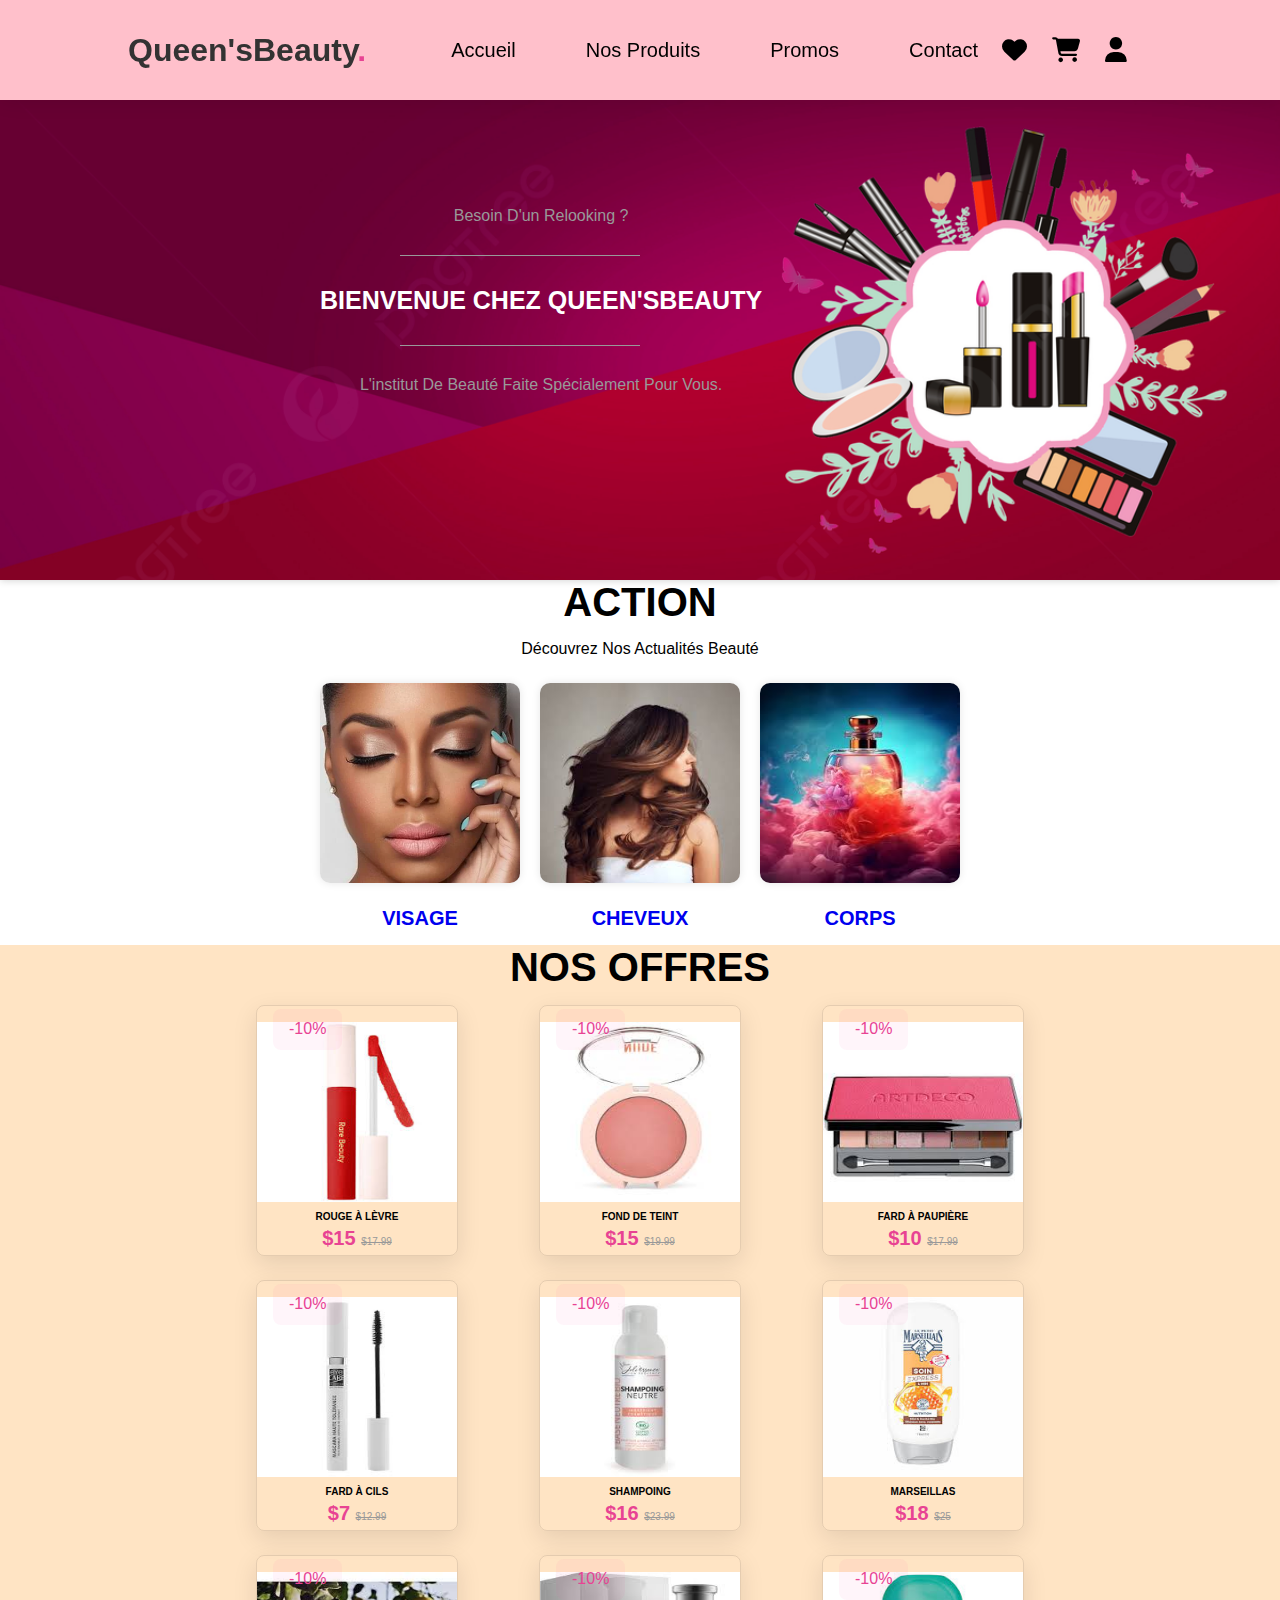
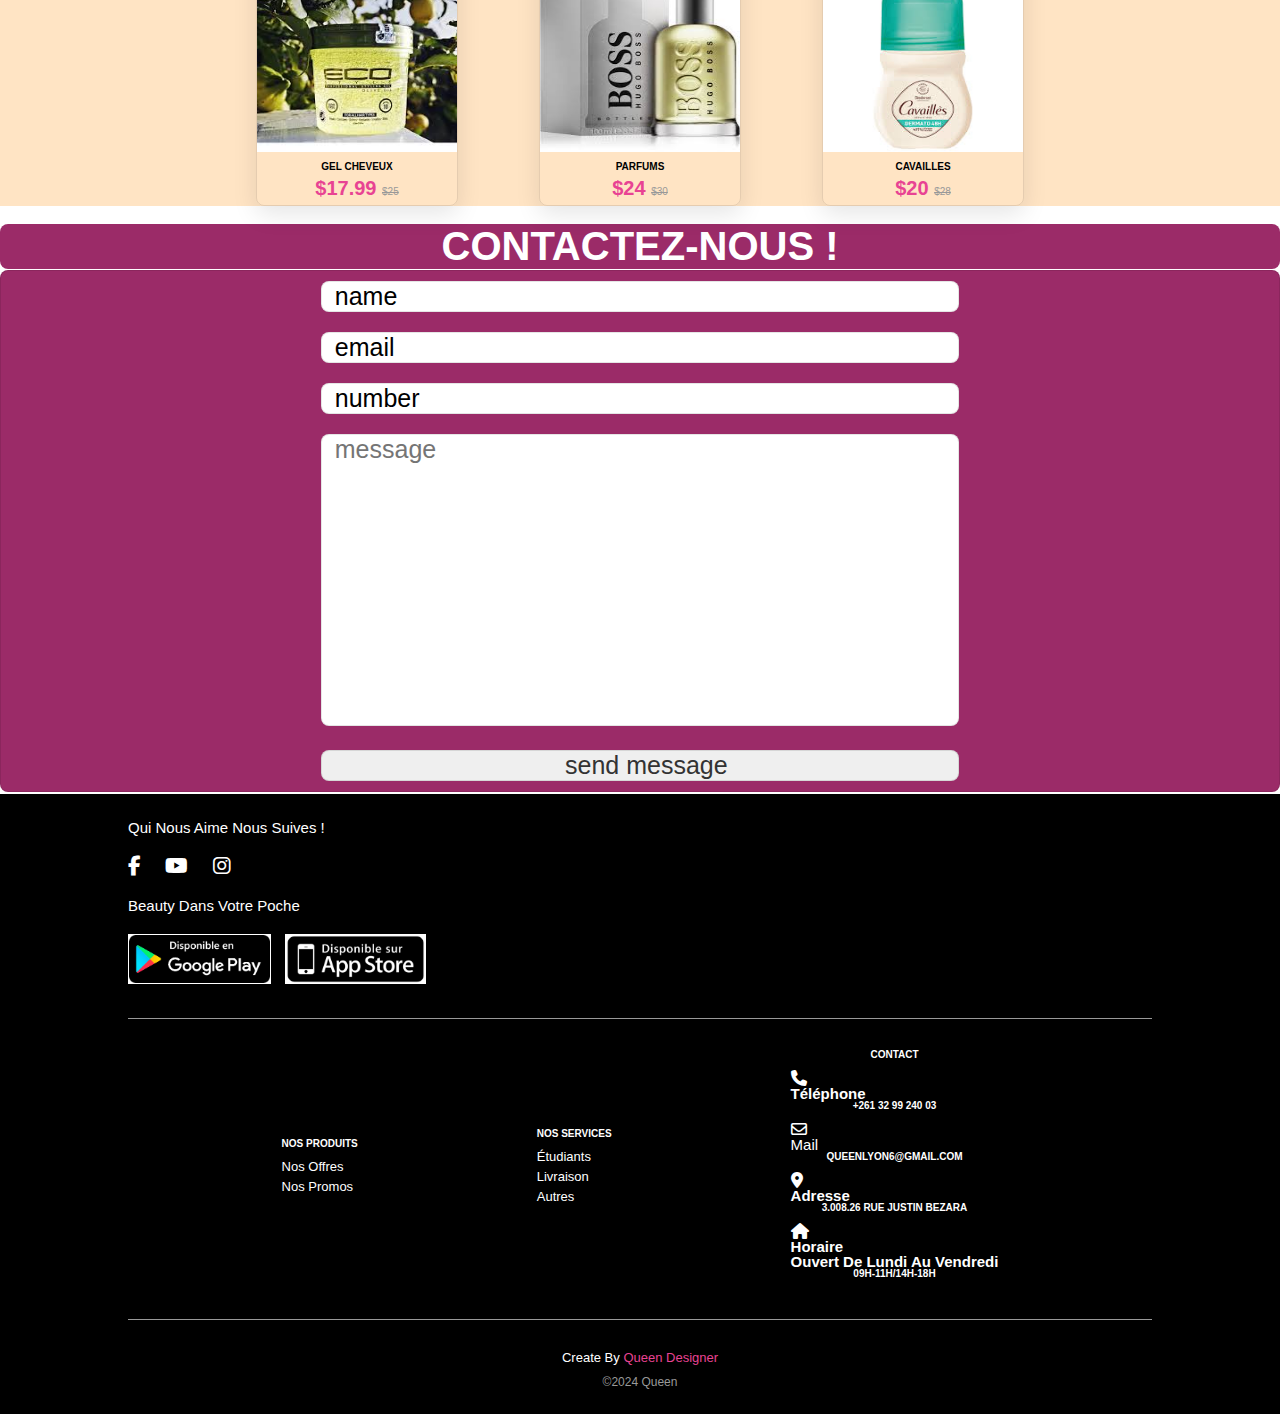
<file: index.html>
<!DOCTYPE html>
<html lang="en">

<head>
    <meta charset="UTF-8">
    <meta name="viewport" content="width=device-width, initial-scale=1.0">
    <title>Site de Beauté</title>
    <link rel="stylesheet" href="style.css">
    <link rel="stylesheet" href="https://cdnjs.cloudflare.com/ajax/libs/font-awesome/6.5.1/css/all.min.css">
</head>

<body>

    <!-- header -->
    <header>
        <div class="menu">
            <a href="#" class="logo">Queen'sBeauty<span>.</span></a>
            <ul>
                <li><a href="#home">Accueil</a></li>
                <li><a href="#product">Nos produits</a></li>
                <li><a href="#promos">Promos</a></li>
                <li><a href="#contact">Contact</a></li>
            </ul>
        </div>
        <div class="header-end">
            <i class="fas fa-heart"></i>
            <i class="fas fa-shopping-cart"></i>
            <i class="fas fa-user">
                <div class="login">
                    <button><a href="log.html"><span>se connecter</span></a></button>
                    <hr>
                    <p>Vous n'avez pas encore de compte ?</p>
                    <button><a href="sign.html"><span>rejoignez-nous !</span></a></button>
                </div>
            </i>
        </div>
    </header>
    <!-- header -->

    <!-- home -->
    <section class="home" id="home">
        <div class="content">
            <p>Besoin d'un relooking ?</p>
            <hr>
            <h3>Bienvenue chez Queen'sBeauty</h3>
            <hr>
            <p>L'institut de beauté faite spécialement pour vous.</p>
        </div>
    </section>
    <!-- home -->

    <!-- product -->
    <section class="product" id="product">
        <h1>Action</h1>
        <p>Découvrez nos actualités beauté</p>
        <div class="accessories-list">
            <div class="box">
                <a href="visage.html">
                    <img src="Make-Up-Dark-skin.webp">
                    <h3>Visage</h3>
                </a>
            </div>
            <div class="box">
                <a href="cheveux.html">
                    <img src="image11.jpeg">
                    <h3>Cheveux</h3>
                </a>
            </div>
            <div class="box">
                <a href="corps.html">
                    <img src="image13.jpeg">
                    <h3>Corps</h3>
                </a>
            </div>
        </div>
    </section>
    <!-- product -->

    <!-- promos -->
    <section class="promos" id="promos">
        <h1>Nos offres</h1>
        <div class="box-container">
            <div class="box">
                <span class="discount">-10%</span>
                <div class="image">
                    <img src="image24.jpeg" alt="">
                    <div class="icons">
                        <a href="#" class="fas fa-heart"></a>
                        <a href="#" class="cart-btn">shop</a>
                        <a href="#" class="fas fa-share"></a>
                    </div>
                </div>
                <div class="contenu">
                    <h3>Rouge à lèvre</h3>
                    <div class="price">$15 <span>$17.99</span></div>
                </div>
            </div>

            <div class="box">
                <span class="discount">-10%</span>
                <div class="image">
                    <img src="image27.jpeg" alt="">
                    <div class="icons">
                        <a href="#" class="fas fa-heart"></a>
                        <a href="#" class="cart-btn">shop</a>
                        <a href="#" class="fas fa-share"></a>
                    </div>
                </div>
                <div class="contenu">
                    <h3>fond de teint</h3>
                    <div class="price">$15 <span>$19.99</span></div>
                </div>
            </div>

            <div class="box">
                <span class="discount">-10%</span>
                <div class="image">
                    <img src="image44.jpeg" alt="">
                    <div class="icons">
                        <a href="#" class="fas fa-heart"></a>
                        <a href="#" class="cart-btn">shop</a>
                        <a href="#" class="fas fa-share"></a>
                    </div>
                </div>
                <div class="contenu">
                    <h3>fard à paupière</h3>
                    <div class="price">$10 <span>$17.99</span></div>
                </div>
            </div>

            <div class="box">
                <span class="discount">-10%</span>
                <div class="image">
                    <img src="image54.jpeg" alt="">
                    <div class="icons">
                        <a href="#" class="fas fa-heart"></a>
                        <a href="#" class="cart-btn">shop</a>
                        <a href="#" class="fas fa-share"></a>
                    </div>
                </div>
                <div class="contenu">
                    <h3>fard à cils</h3>
                    <div class="price">$7 <span>$12.99</span></div>
                </div>
            </div>

            <div class="box">
                <span class="discount">-10%</span>
                <div class="image">
                    <img src="image59.jpeg" alt="">
                    <div class="icons">
                        <a href="#" class="fas fa-heart"></a>
                        <a href="#" class="cart-btn">shop</a>
                        <a href="#" class="fas fa-share"></a>
                    </div>
                </div>
                <div class="contenu">
                    <h3>shampoing</h3>
                    <div class="price">$16 <span>$23.99</span></div>
                </div>
            </div>

            <div class="box">
                <span class="discount">-10%</span>
                <div class="image">
                    <img src="image65.jpeg" alt="">
                    <div class="icons">
                        <a href="#" class="fas fa-heart"></a>
                        <a href="#" class="cart-btn">shop</a>
                        <a href="#" class="fas fa-share"></a>
                    </div>
                </div>
                <div class="contenu">
                    <h3>Marseillas</h3>
                    <div class="price">$18 <span>$25</span></div>
                </div>
            </div>

            <div class="box">
                <span class="discount">-10%</span>
                <div class="image">
                    <img src="image71.jpeg" alt="">
                    <div class="icons">
                        <a href="#" class="fas fa-heart"></a>
                        <a href="#" class="cart-btn">shop</a>
                        <a href="#" class="fas fa-share"></a>
                    </div>
                </div>
                <div class="contenu">
                    <h3>gel cheveux</h3>
                    <div class="price">$17.99 <span>$25</span></div>
                </div>
            </div>

            <div class="box">
                <span class="discount">-10%</span>
                <div class="image">
                    <img src="image84.jpeg" alt="">
                    <div class="icons">
                        <a href="#" class="fas fa-heart"></a>
                        <a href="#" class="cart-btn">shop</a>
                        <a href="#" class="fas fa-share"></a>
                    </div>
                </div>
                <div class="contenu">
                    <h3>parfums</h3>
                    <div class="price">$24 <span>$30</span></div>
                </div>
            </div>

            <div class="box">
                <span class="discount">-10%</span>
                <div class="image">
                    <img src="image91.jpeg" alt="">
                    <div class="icons">
                        <a href="#" class="fas fa-heart"></a>
                        <a href="#" class="cart-btn">shop</a>
                        <a href="#" class="fas fa-share"></a>
                    </div>
                </div>
                <div class="contenu">
                    <h3>Cavailles</h3>
                    <div class="price">$20 <span>$28</span></div>
                </div>
            </div>
        </div>
    </section>
    <br>
    <!-- promos -->

    <!-- contact -->
    <section class="contact" id="contact">
        <h1>Contactez-nous !</h1>
        <div class="row">
            <form method="post">
                <input type="text" placeholder="name" class="box">
                <input type="email" placeholder="email" class="box">
                <input type="number" placeholder="number" class="box">
                <textarea name="" class="box" placeholder="message" id="" cols="5" rows="10"></textarea>
                <input type="submit" value="send message" class="box">
            </form>
        </div>
    </section>
    <!-- contact -->

    <!-- footer -->
    <footer>
        <div class="div1">
            <p>Qui nous aime nous suives !</p>
            <div class="icones_social">
                <i class="fa-brands fa-facebook-f"></i>
                <i class="fa-brands fa-youtube"></i>
                <i class="fa-brands fa-instagram"></i>
            </div>
            <p>Beauty dans votre poche</p>
            <div>
                <img src="play-1.png">
                <img src="app_store.png" alt="">
            </div>
        </div>
        <hr>
        <div class="div2">
            <div>
                <h3>Nos Produits</h3>
                <ul>
                    <a href="product">Nos offres</a>
                    <a href="promos">Nos promos</a>
                </ul>
            </div>

            <div>
                <h3>Nos services</h3>
                <ul>
                    <a href="#">Étudiants</a>
                    <a href="#">Livraison</a>
                    <a href="#">Autres</a>
                </ul>
            </div>

            <div>
                <h3>Contact</h3>
                <ul>
                    <i class="fa-solid fa-phone">
                        <p>Téléphone</p>
                        <h3>+261 32 99 240 03</h3>
                    </i>
                    <i class="fa-regular fa-envelope">
                        <p>Mail</p>
                        <h3>queenlyon6@gmail.com</h3>
                    </i>
                    <i class="fa-solid fa-location-dot">
                        <p>Adresse</p>
                        <h3>3.008.26 Rue Justin Bezara</h3>
                    </i>
                    <i class="fa-solid fa-house">
                        <p>Horaire</p>
                        <p>Ouvert de lundi au vendredi</p>
                        <h3>09h-11h/14h-18h</h3>
                    </i>
                </ul>
            </div>
        </div>
        <hr>
        <div class="div3">
            <p>Create by<span> Queen Designer</span></p>
            <p>&copy;2024 Queen</p>
        </div>
    </footer>
    <!-- footer -->

</body>

</html>
</file>
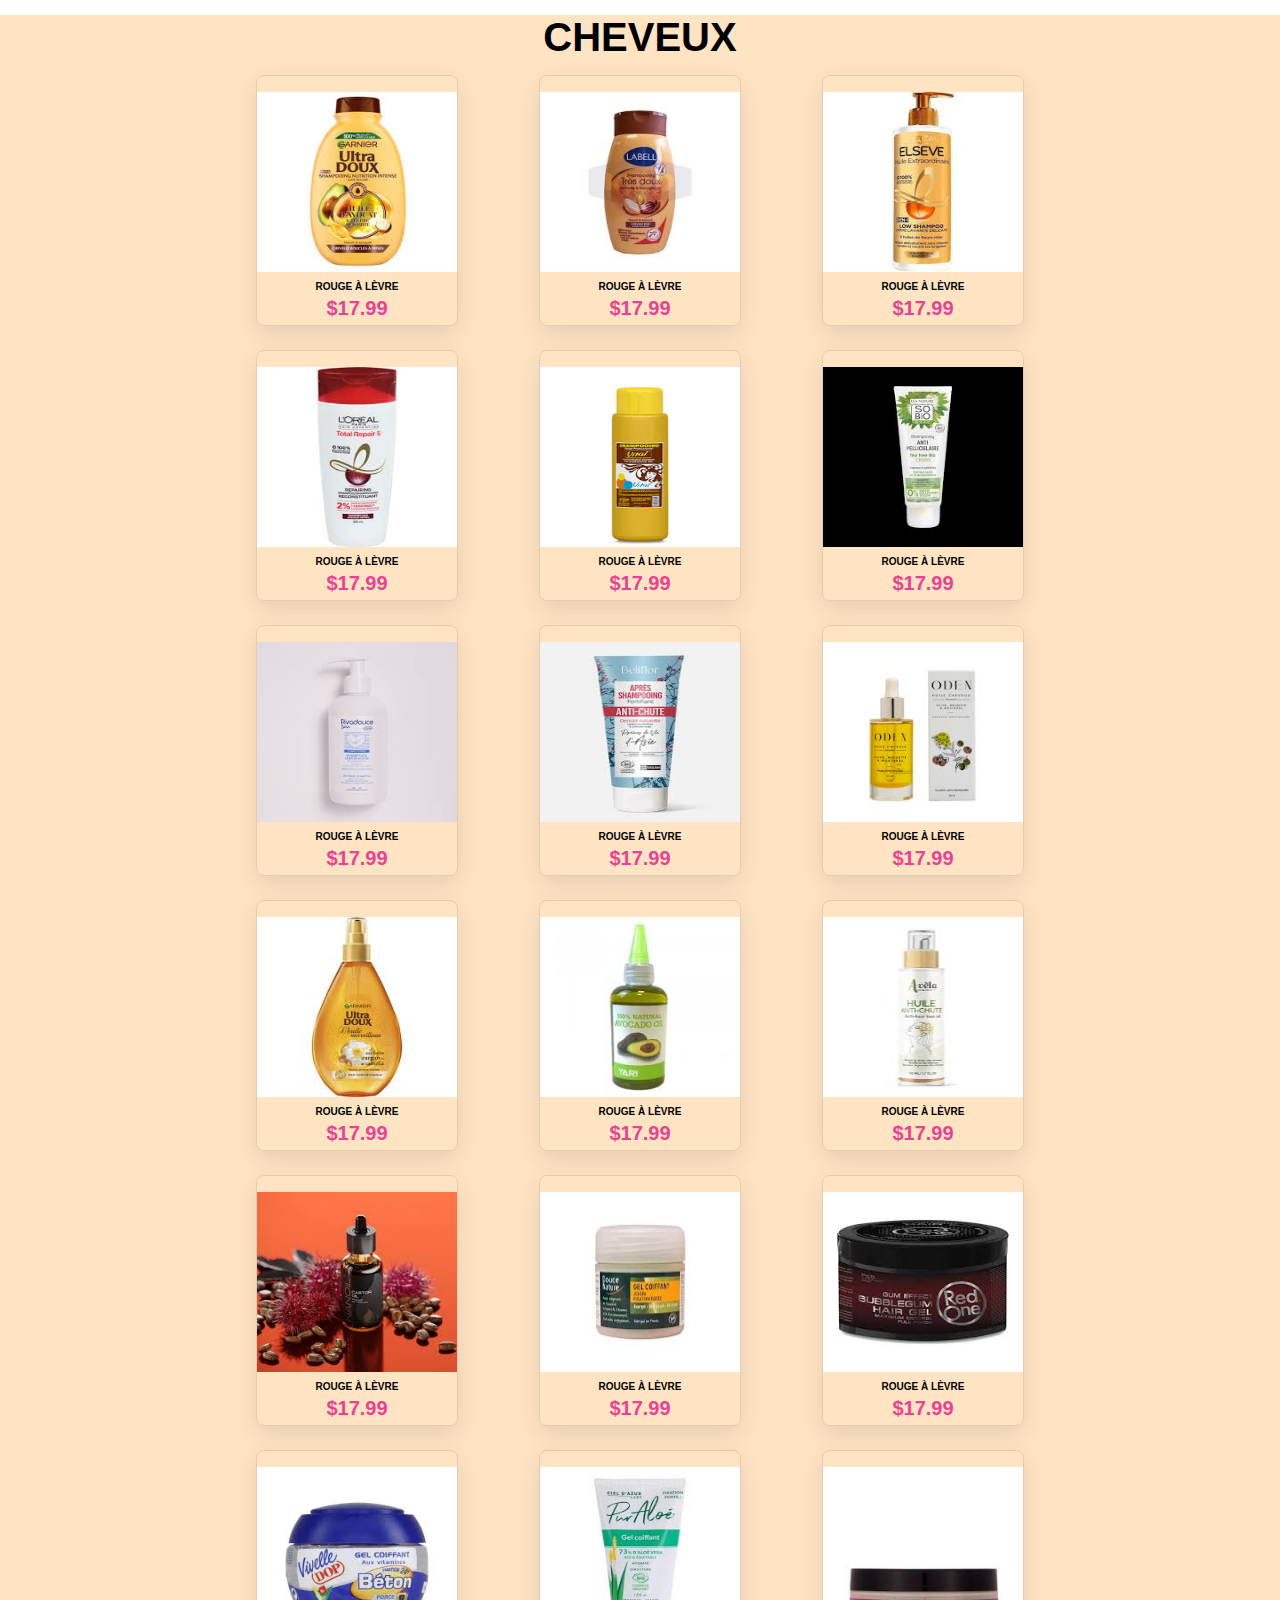
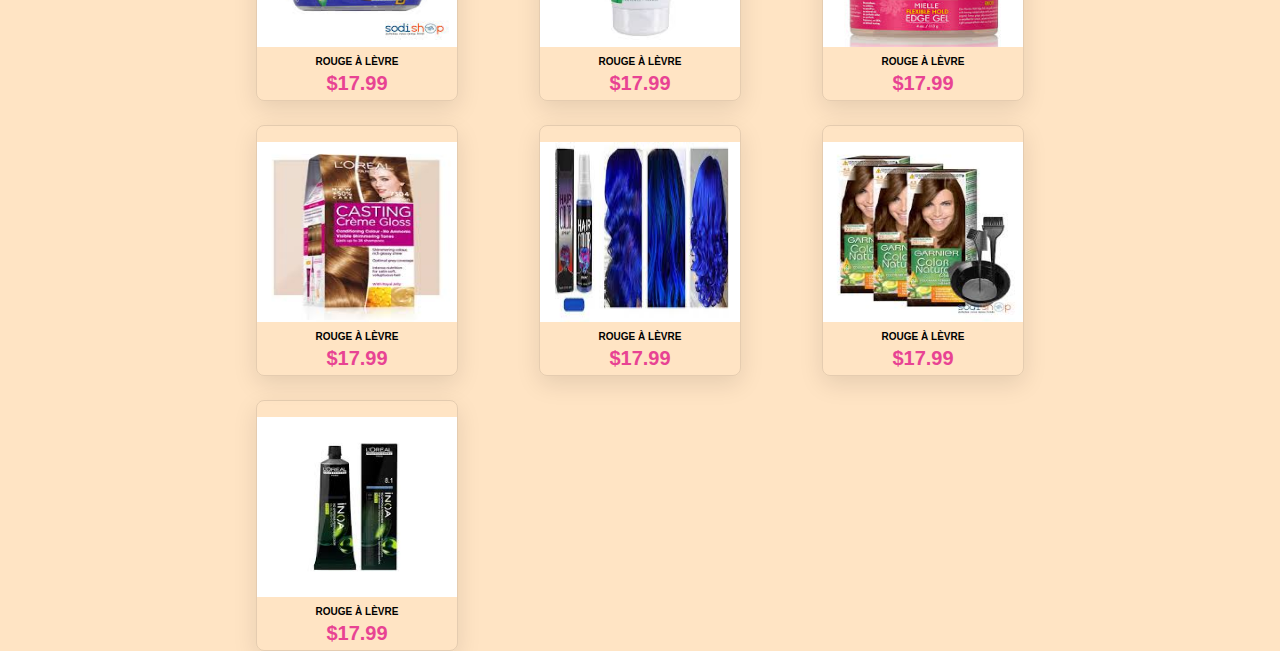
<file: cheveux.html>
<!DOCTYPE html>
<html lang="en">
<head>
    <meta charset="UTF-8">
    <meta name="viewport" content="width=device-width, initial-scale=1.0">
    <title>Cheveux</title><link rel="stylesheet" href="style.css">
    <link rel="stylesheet" href="https://cdnjs.cloudflare.com/ajax/libs/font-awesome/6.5.1/css/all.min.css">
</head>
<body>
    <section class="promos">
        <h1>Cheveux</h1>
        <div class="box-container">
            <div class="box">
                <div class="image">
                    <img src="image55.jpeg" alt="">
                    <div class="icons">
                        <a href="#" class="fas fa-heart"></a>
                        <a href="#" class="cart-btn">shop</a>
                        <a href="#" class="fas fa-share"></a>
                    </div>
                </div>
                <div class="contenu">
                    <h3>Rouge à lèvre</h3>
                    <div class="price">$17.99</div>
                </div>
            </div>

            <div class="box">
                <div class="image">
                    <img src="image56.jpeg" alt="">
                    <div class="icons">
                        <a href="#" class="fas fa-heart"></a>
                        <a href="#" class="cart-btn">shop</a>
                        <a href="#" class="fas fa-share"></a>
                    </div>
                </div>
                <div class="contenu">
                    <h3>Rouge à lèvre</h3>
                    <div class="price">$17.99</div>
                </div>
            </div>

            <div class="box">
                <div class="image">
                    <img src="image57.jpeg" alt="">
                    <div class="icons">
                        <a href="#" class="fas fa-heart"></a>
                        <a href="#" class="cart-btn">shop</a>
                        <a href="#" class="fas fa-share"></a>
                    </div>
                </div>
                <div class="contenu">
                    <h3>Rouge à lèvre</h3>
                    <div class="price">$17.99</div>
                </div>
            </div>

            <div class="box">
                <div class="image">
                    <img src="image58.jpeg" alt="">
                    <div class="icons">
                        <a href="#" class="fas fa-heart"></a>
                        <a href="#" class="cart-btn">shop</a>
                        <a href="#" class="fas fa-share"></a>
                    </div>
                </div>
                <div class="contenu">
                    <h3>Rouge à lèvre</h3>
                    <div class="price">$17.99</div>
                </div>
            </div>

            <div class="box">
                <div class="image">
                    <img src="image60.jpeg" alt="">
                    <div class="icons">
                        <a href="#" class="fas fa-heart"></a>
                        <a href="#" class="cart-btn">shop</a>
                        <a href="#" class="fas fa-share"></a>
                    </div>
                </div>
                <div class="contenu">
                    <h3>Rouge à lèvre</h3>
                    <div class="price">$17.99</div>
                </div>
            </div>

            <div class="box">
                <div class="image">
                    <img src="image61.jpeg" alt="">
                    <div class="icons">
                        <a href="#" class="fas fa-heart"></a>
                        <a href="#" class="cart-btn">shop</a>
                        <a href="#" class="fas fa-share"></a>
                    </div>
                </div>
                <div class="contenu">
                    <h3>Rouge à lèvre</h3>
                    <div class="price">$17.99</div>
                </div>
            </div>

            <div class="box">
                <div class="image">
                    <img src="image62.jpeg" alt="">
                    <div class="icons">
                        <a href="#" class="fas fa-heart"></a>
                        <a href="#" class="cart-btn">shop</a>
                        <a href="#" class="fas fa-share"></a>
                    </div>
                </div>
                <div class="contenu">
                    <h3>Rouge à lèvre</h3>
                    <div class="price">$17.99</div>
                </div>
            </div>

            <div class="box">
                <div class="image">
                    <img src="image64.jpeg" alt="">
                    <div class="icons">
                        <a href="#" class="fas fa-heart"></a>
                        <a href="#" class="cart-btn">shop</a>
                        <a href="#" class="fas fa-share"></a>
                    </div>
                </div>
                <div class="contenu">
                    <h3>Rouge à lèvre</h3>
                    <div class="price">$17.99</div>
                </div>
            </div>

            <div class="box">
                <div class="image">
                    <img src="image66.jpeg" alt="">
                    <div class="icons">
                        <a href="#" class="fas fa-heart"></a>
                        <a href="#" class="cart-btn">shop</a>
                        <a href="#" class="fas fa-share"></a>
                    </div>
                </div>
                <div class="contenu">
                    <h3>Rouge à lèvre</h3>
                    <div class="price">$17.99</div>
                </div>
            </div>

            <div class="box">
                <div class="image">
                    <img src="image67.jpeg" alt="">
                    <div class="icons">
                        <a href="#" class="fas fa-heart"></a>
                        <a href="#" class="cart-btn">shop</a>
                        <a href="#" class="fas fa-share"></a>
                    </div>
                </div>
                <div class="contenu">
                    <h3>Rouge à lèvre</h3>
                    <div class="price">$17.99</div>
                </div>
            </div>

            <div class="box">
                <div class="image">
                    <img src="image68.jpeg" alt="">
                    <div class="icons">
                        <a href="#" class="fas fa-heart"></a>
                        <a href="#" class="cart-btn">shop</a>
                        <a href="#" class="fas fa-share"></a>
                    </div>
                </div>
                <div class="contenu">
                    <h3>Rouge à lèvre</h3>
                    <div class="price">$17.99</div>
                </div>
            </div>

            <div class="box">
                <div class="image">
                    <img src="image69.jpeg" alt="">
                    <div class="icons">
                        <a href="#" class="fas fa-heart"></a>
                        <a href="#" class="cart-btn">shop</a>
                        <a href="#" class="fas fa-share"></a>
                    </div>
                </div>
                <div class="contenu">
                    <h3>Rouge à lèvre</h3>
                    <div class="price">$17.99</div>
                </div>
            </div>

            <div class="box">
                <div class="image">
                    <img src="image70.jpeg" alt="">
                    <div class="icons">
                        <a href="#" class="fas fa-heart"></a>
                        <a href="#" class="cart-btn">shop</a>
                        <a href="#" class="fas fa-share"></a>
                    </div>
                </div>
                <div class="contenu">
                    <h3>Rouge à lèvre</h3>
                    <div class="price">$17.99</div>
                </div>
            </div>

            <div class="box">
                <div class="image">
                    <img src="image72.jpeg" alt="">
                    <div class="icons">
                        <a href="#" class="fas fa-heart"></a>
                        <a href="#" class="cart-btn">shop</a>
                        <a href="#" class="fas fa-share"></a>
                    </div>
                </div>
                <div class="contenu">
                    <h3>Rouge à lèvre</h3>
                    <div class="price">$17.99</div>
                </div>
            </div>

            <div class="box">
                <div class="image">
                    <img src="image73.jpeg" alt="">
                    <div class="icons">
                        <a href="#" class="fas fa-heart"></a>
                        <a href="#" class="cart-btn">shop</a>
                        <a href="#" class="fas fa-share"></a>
                    </div>
                </div>
                <div class="contenu">
                    <h3>Rouge à lèvre</h3>
                    <div class="price">$17.99</div>
                </div>
            </div>

            <div class="box">
                <div class="image">
                    <img src="image74.jpeg" alt="">
                    <div class="icons">
                        <a href="#" class="fas fa-heart"></a>
                        <a href="#" class="cart-btn">shop</a>
                        <a href="#" class="fas fa-share"></a>
                    </div>
                </div>
                <div class="contenu">
                    <h3>Rouge à lèvre</h3>
                    <div class="price">$17.99</div>
                </div>
            </div>

            <div class="box">
                <div class="image">
                    <img src="image75.jpeg" alt="">
                    <div class="icons">
                        <a href="#" class="fas fa-heart"></a>
                        <a href="#" class="cart-btn">shop</a>
                        <a href="#" class="fas fa-share"></a>
                    </div>
                </div>
                <div class="contenu">
                    <h3>Rouge à lèvre</h3>
                    <div class="price">$17.99</div>
                </div>
            </div>

            <div class="box">
                <div class="image">
                    <img src="image76.jpeg" alt="">
                    <div class="icons">
                        <a href="#" class="fas fa-heart"></a>
                        <a href="#" class="cart-btn">shop</a>
                        <a href="#" class="fas fa-share"></a>
                    </div>
                </div>
                <div class="contenu">
                    <h3>Rouge à lèvre</h3>
                    <div class="price">$17.99</div>
                </div>
            </div>

            <div class="box">
                <div class="image">
                    <img src="image77.jpeg" alt="">
                    <div class="icons">
                        <a href="#" class="fas fa-heart"></a>
                        <a href="#" class="cart-btn">shop</a>
                        <a href="#" class="fas fa-share"></a>
                    </div>
                </div>
                <div class="contenu">
                    <h3>Rouge à lèvre</h3>
                    <div class="price">$17.99</div>
                </div>
            </div>

            <div class="box">
                <div class="image">
                    <img src="image78.jpeg" alt="">
                    <div class="icons">
                        <a href="#" class="fas fa-heart"></a>
                        <a href="#" class="cart-btn">shop</a>
                        <a href="#" class="fas fa-share"></a>
                    </div>
                </div>
                <div class="contenu">
                    <h3>Rouge à lèvre</h3>
                    <div class="price">$17.99</div>
                </div>
            </div>

            <div class="box">
                <div class="image">
                    <img src="image79.jpeg" alt="">
                    <div class="icons">
                        <a href="#" class="fas fa-heart"></a>
                        <a href="#" class="cart-btn">shop</a>
                        <a href="#" class="fas fa-share"></a>
                    </div>
                </div>
                <div class="contenu">
                    <h3>Rouge à lèvre</h3>
                    <div class="price">$17.99</div>
                </div>
            </div>

            <div class="box">
                <div class="image">
                    <img src="image80.jpeg" alt="">
                    <div class="icons">
                        <a href="#" class="fas fa-heart"></a>
                        <a href="#" class="cart-btn">shop</a>
                        <a href="#" class="fas fa-share"></a>
                    </div>
                </div>
                <div class="contenu">
                    <h3>Rouge à lèvre</h3>
                    <div class="price">$17.99</div>
                </div>
            </div>
        </div>
    </section>
</body>
</html>
</file>
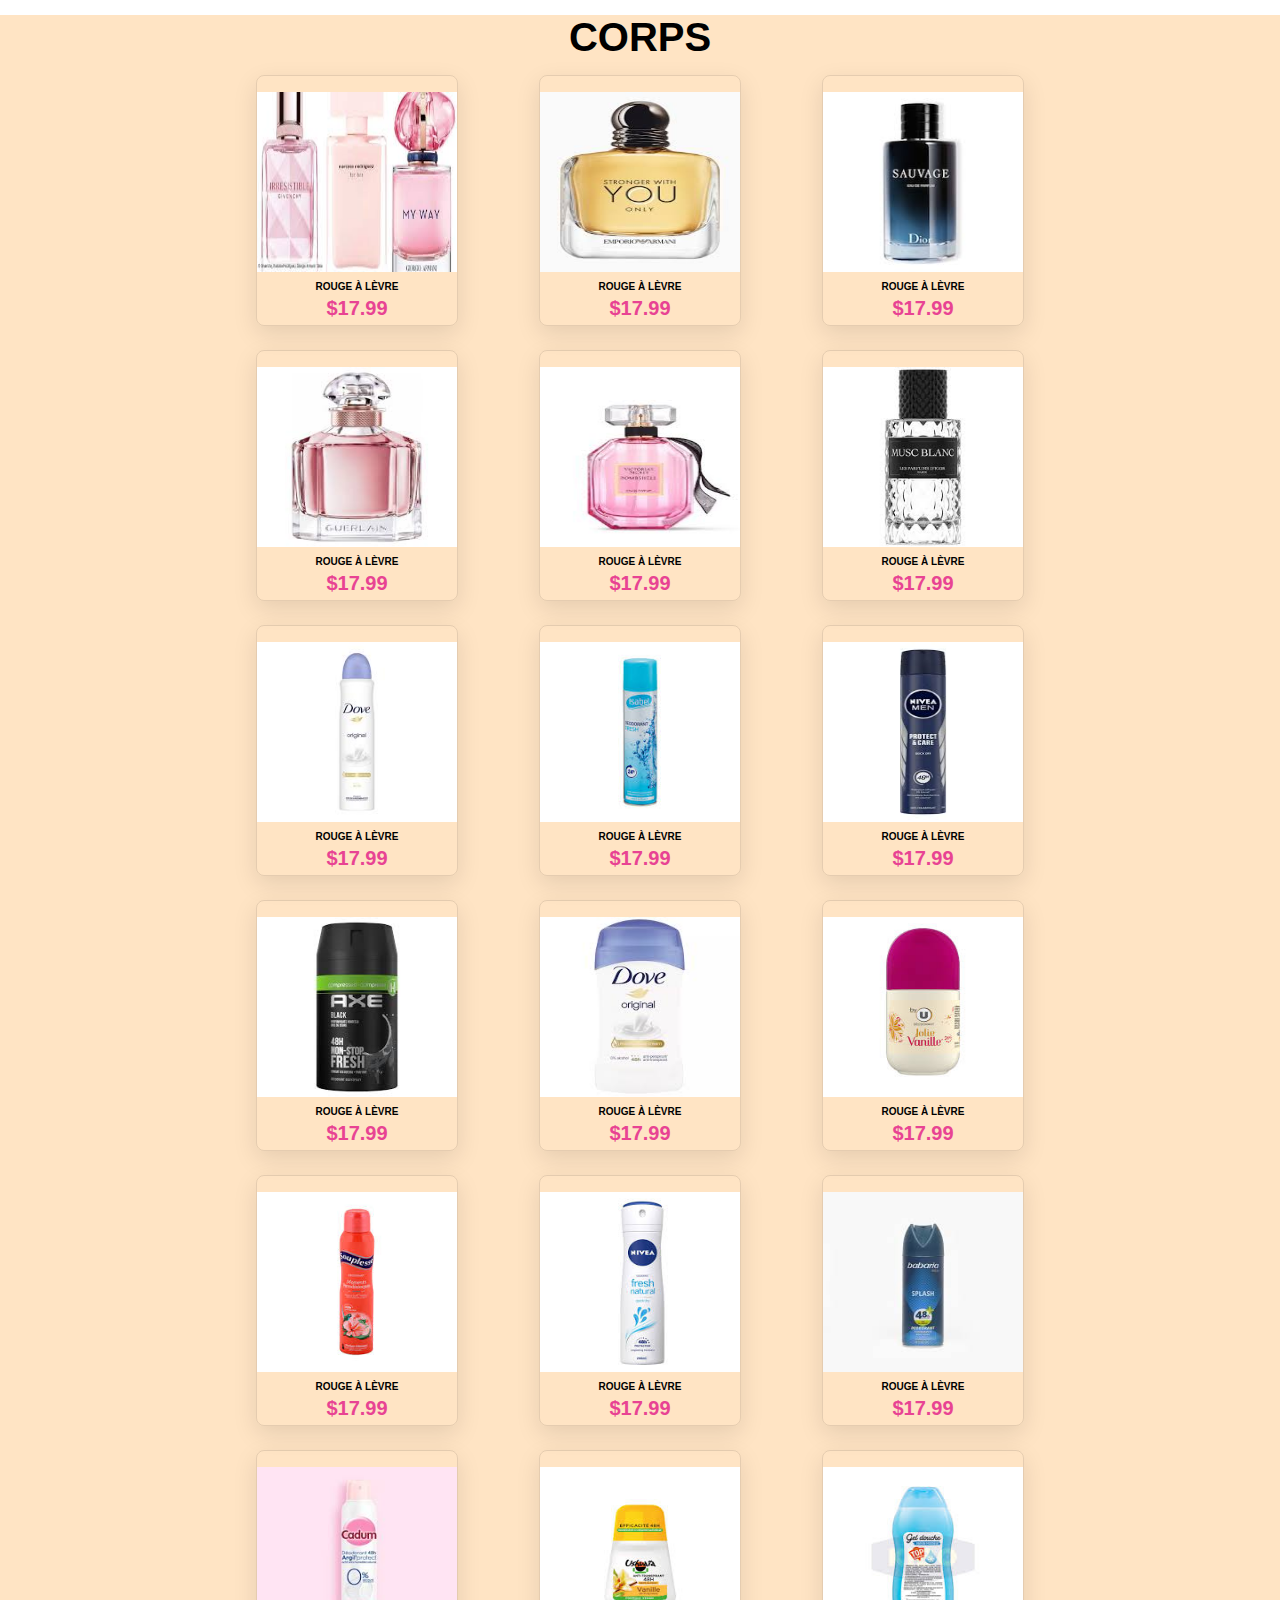
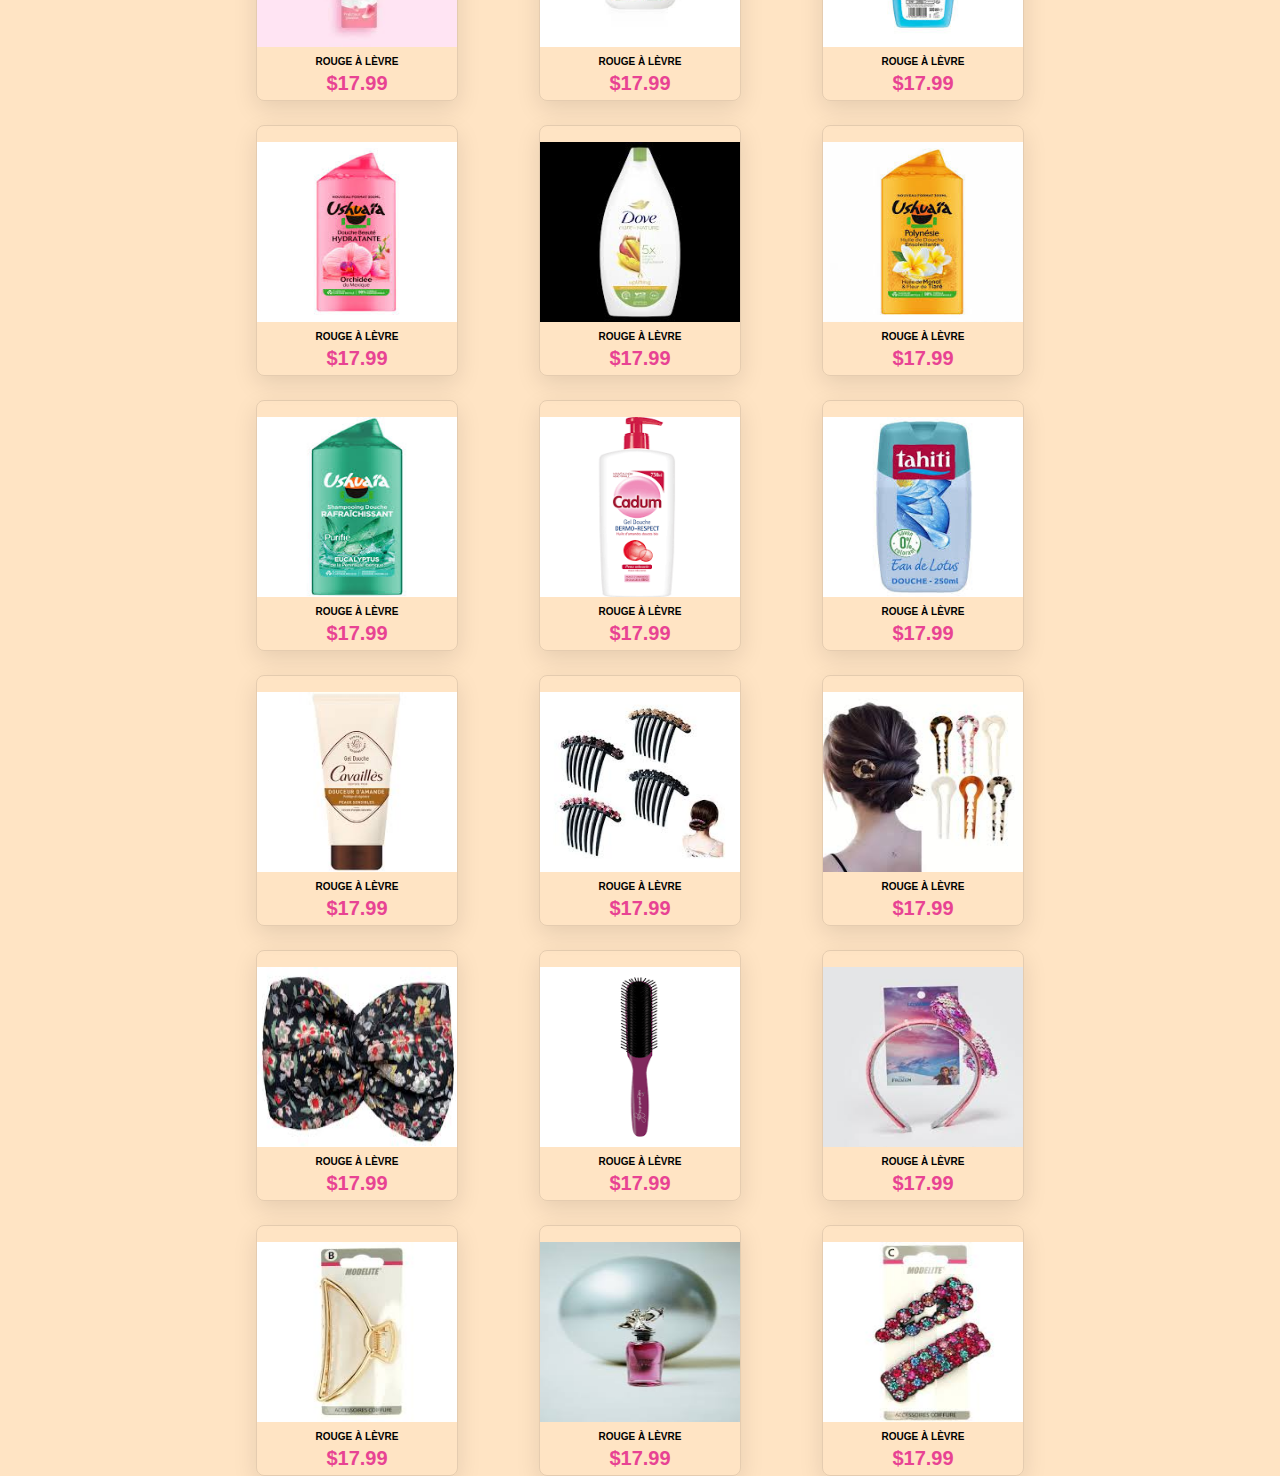
<file: corps.html>
<!DOCTYPE html>
<html lang="en">
<head>
    <meta charset="UTF-8">
    <meta name="viewport" content="width=device-width, initial-scale=1.0">
    <title>Corps</title>
    <link rel="stylesheet" href="style.css">
    <link rel="stylesheet" href="https://cdnjs.cloudflare.com/ajax/libs/font-awesome/6.5.1/css/all.min.css">
</head>
<body>
    <section class="promos">
        <h1>Corps</h1>
        <div class="box-container">
            <div class="box">
                <div class="image">
                    <img src="image81.jpeg" alt="">
                    <div class="icons">
                        <a href="#" class="fas fa-heart"></a>
                        <a href="#" class="cart-btn">shop</a>
                        <a href="#" class="fas fa-share"></a>
                    </div>
                </div>
                <div class="contenu">
                    <h3>Rouge à lèvre</h3>
                    <div class="price">$17.99</div>
                </div>
            </div>

            <div class="box">
                <div class="image">
                    <img src="image82.jpeg" alt="">
                    <div class="icons">
                        <a href="#" class="fas fa-heart"></a>
                        <a href="#" class="cart-btn">shop</a>
                        <a href="#" class="fas fa-share"></a>
                    </div>
                </div>
                <div class="contenu">
                    <h3>Rouge à lèvre</h3>
                    <div class="price">$17.99</div>
                </div>
            </div>

            <div class="box">
                <div class="image">
                    <img src="image83.jpeg" alt="">
                    <div class="icons">
                        <a href="#" class="fas fa-heart"></a>
                        <a href="#" class="cart-btn">shop</a>
                        <a href="#" class="fas fa-share"></a>
                    </div>
                </div>
                <div class="contenu">
                    <h3>Rouge à lèvre</h3>
                    <div class="price">$17.99</div>
                </div>
            </div>

            <div class="box">
                <div class="image">
                    <img src="image86.jpeg" alt="">
                    <div class="icons">
                        <a href="#" class="fas fa-heart"></a>
                        <a href="#" class="cart-btn">shop</a>
                        <a href="#" class="fas fa-share"></a>
                    </div>
                </div>
                <div class="contenu">
                    <h3>Rouge à lèvre</h3>
                    <div class="price">$17.99</div>
                </div>
            </div>

            <div class="box">
                <div class="image">
                    <img src="image87.jpeg" alt="">
                    <div class="icons">
                        <a href="#" class="fas fa-heart"></a>
                        <a href="#" class="cart-btn">shop</a>
                        <a href="#" class="fas fa-share"></a>
                    </div>
                </div>
                <div class="contenu">
                    <h3>Rouge à lèvre</h3>
                    <div class="price">$17.99</div>
                </div>
            </div>

            <div class="box">
                <div class="image">
                    <img src="image88.jpeg" alt="">
                    <div class="icons">
                        <a href="#" class="fas fa-heart"></a>
                        <a href="#" class="cart-btn">shop</a>
                        <a href="#" class="fas fa-share"></a>
                    </div>
                </div>
                <div class="contenu">
                    <h3>Rouge à lèvre</h3>
                    <div class="price">$17.99</div>
                </div>
            </div>

            <div class="box">
                <div class="image">
                    <img src="image89.jpeg" alt="">
                    <div class="icons">
                        <a href="#" class="fas fa-heart"></a>
                        <a href="#" class="cart-btn">shop</a>
                        <a href="#" class="fas fa-share"></a>
                    </div>
                </div>
                <div class="contenu">
                    <h3>Rouge à lèvre</h3>
                    <div class="price">$17.99</div>
                </div>
            </div>

            <div class="box">
                <div class="image">
                    <img src="image90.jpeg" alt="">
                    <div class="icons">
                        <a href="#" class="fas fa-heart"></a>
                        <a href="#" class="cart-btn">shop</a>
                        <a href="#" class="fas fa-share"></a>
                    </div>
                </div>
                <div class="contenu">
                    <h3>Rouge à lèvre</h3>
                    <div class="price">$17.99</div>
                </div>
            </div>

            <div class="box">
                <div class="image">
                    <img src="image92.jpeg" alt="">
                    <div class="icons">
                        <a href="#" class="fas fa-heart"></a>
                        <a href="#" class="cart-btn">shop</a>
                        <a href="#" class="fas fa-share"></a>
                    </div>
                </div>
                <div class="contenu">
                    <h3>Rouge à lèvre</h3>
                    <div class="price">$17.99</div>
                </div>
            </div>

            <div class="box">
                <div class="image">
                    <img src="image93.jpeg" alt="">
                    <div class="icons">
                        <a href="#" class="fas fa-heart"></a>
                        <a href="#" class="cart-btn">shop</a>
                        <a href="#" class="fas fa-share"></a>
                    </div>
                </div>
                <div class="contenu">
                    <h3>Rouge à lèvre</h3>
                    <div class="price">$17.99</div>
                </div>
            </div>

            <div class="box">
                <div class="image">
                    <img src="image94.jpeg" alt="">
                    <div class="icons">
                        <a href="#" class="fas fa-heart"></a>
                        <a href="#" class="cart-btn">shop</a>
                        <a href="#" class="fas fa-share"></a>
                    </div>
                </div>
                <div class="contenu">
                    <h3>Rouge à lèvre</h3>
                    <div class="price">$17.99</div>
                </div>
            </div>

            <div class="box">
                <div class="image">
                    <img src="image95.jpeg" alt="">
                    <div class="icons">
                        <a href="#" class="fas fa-heart"></a>
                        <a href="#" class="cart-btn">shop</a>
                        <a href="#" class="fas fa-share"></a>
                    </div>
                </div>
                <div class="contenu">
                    <h3>Rouge à lèvre</h3>
                    <div class="price">$17.99</div>
                </div>
            </div>

            <div class="box">
                <div class="image">
                    <img src="image96.jpeg" alt="">
                    <div class="icons">
                        <a href="#" class="fas fa-heart"></a>
                        <a href="#" class="cart-btn">shop</a>
                        <a href="#" class="fas fa-share"></a>
                    </div>
                </div>
                <div class="contenu">
                    <h3>Rouge à lèvre</h3>
                    <div class="price">$17.99</div>
                </div>
            </div>

            <div class="box">
                <div class="image">
                    <img src="image97.jpeg" alt="">
                    <div class="icons">
                        <a href="#" class="fas fa-heart"></a>
                        <a href="#" class="cart-btn">shop</a>
                        <a href="#" class="fas fa-share"></a>
                    </div>
                </div>
                <div class="contenu">
                    <h3>Rouge à lèvre</h3>
                    <div class="price">$17.99</div>
                </div>
            </div>

            <div class="box">
                <div class="image">
                    <img src="image98.jpeg" alt="">
                    <div class="icons">
                        <a href="#" class="fas fa-heart"></a>
                        <a href="#" class="cart-btn">shop</a>
                        <a href="#" class="fas fa-share"></a>
                    </div>
                </div>
                <div class="contenu">
                    <h3>Rouge à lèvre</h3>
                    <div class="price">$17.99</div>
                </div>
            </div>

            <div class="box">
                <div class="image">
                    <img src="image99.jpeg" alt="">
                    <div class="icons">
                        <a href="#" class="fas fa-heart"></a>
                        <a href="#" class="cart-btn">shop</a>
                        <a href="#" class="fas fa-share"></a>
                    </div>
                </div>
                <div class="contenu">
                    <h3>Rouge à lèvre</h3>
                    <div class="price">$17.99</div>
                </div>
            </div>

            <div class="box">
                <div class="image">
                    <img src="image100.jpeg" alt="">
                    <div class="icons">
                        <a href="#" class="fas fa-heart"></a>
                        <a href="#" class="cart-btn">shop</a>
                        <a href="#" class="fas fa-share"></a>
                    </div>
                </div>
                <div class="contenu">
                    <h3>Rouge à lèvre</h3>
                    <div class="price">$17.99</div>
                </div>
            </div>

            <div class="box">
                <div class="image">
                    <img src="image101.jpeg" alt="">
                    <div class="icons">
                        <a href="#" class="fas fa-heart"></a>
                        <a href="#" class="cart-btn">shop</a>
                        <a href="#" class="fas fa-share"></a>
                    </div>
                </div>
                <div class="contenu">
                    <h3>Rouge à lèvre</h3>
                    <div class="price">$17.99</div>
                </div>
            </div>

            <div class="box">
                <div class="image">
                    <img src="image102.jpeg" alt="">
                    <div class="icons">
                        <a href="#" class="fas fa-heart"></a>
                        <a href="#" class="cart-btn">shop</a>
                        <a href="#" class="fas fa-share"></a>
                    </div>
                </div>
                <div class="contenu">
                    <h3>Rouge à lèvre</h3>
                    <div class="price">$17.99</div>
                </div>
            </div>

            <div class="box">
                <div class="image">
                    <img src="image103.jpeg" alt="">
                    <div class="icons">
                        <a href="#" class="fas fa-heart"></a>
                        <a href="#" class="cart-btn">shop</a>
                        <a href="#" class="fas fa-share"></a>
                    </div>
                </div>
                <div class="contenu">
                    <h3>Rouge à lèvre</h3>
                    <div class="price">$17.99</div>
                </div>
            </div>

            <div class="box">
                <div class="image">
                    <img src="image104.jpeg" alt="">
                    <div class="icons">
                        <a href="#" class="fas fa-heart"></a>
                        <a href="#" class="cart-btn">shop</a>
                        <a href="#" class="fas fa-share"></a>
                    </div>
                </div>
                <div class="contenu">
                    <h3>Rouge à lèvre</h3>
                    <div class="price">$17.99</div>
                </div>
            </div>

            <div class="box">
                <div class="image">
                    <img src="image105.jpeg" alt="">
                    <div class="icons">
                        <a href="#" class="fas fa-heart"></a>
                        <a href="#" class="cart-btn">shop</a>
                        <a href="#" class="fas fa-share"></a>
                    </div>
                </div>
                <div class="contenu">
                    <h3>Rouge à lèvre</h3>
                    <div class="price">$17.99</div>
                </div>
            </div>

            <div class="box">
                <div class="image">
                    <img src="image106.png" alt="">
                    <div class="icons">
                        <a href="#" class="fas fa-heart"></a>
                        <a href="#" class="cart-btn">shop</a>
                        <a href="#" class="fas fa-share"></a>
                    </div>
                </div>
                <div class="contenu">
                    <h3>Rouge à lèvre</h3>
                    <div class="price">$17.99</div>
                </div>
            </div>

            <div class="box">
                <div class="image">
                    <img src="image107.jpeg" alt="">
                    <div class="icons">
                        <a href="#" class="fas fa-heart"></a>
                        <a href="#" class="cart-btn">shop</a>
                        <a href="#" class="fas fa-share"></a>
                    </div>
                </div>
                <div class="contenu">
                    <h3>Rouge à lèvre</h3>
                    <div class="price">$17.99</div>
                </div>
            </div>

            <div class="box">
                <div class="image">
                    <img src="image108.jpeg" alt="">
                    <div class="icons">
                        <a href="#" class="fas fa-heart"></a>
                        <a href="#" class="cart-btn">shop</a>
                        <a href="#" class="fas fa-share"></a>
                    </div>
                </div>
                <div class="contenu">
                    <h3>Rouge à lèvre</h3>
                    <div class="price">$17.99</div>
                </div>
            </div>

            <div class="box">
                <div class="image">
                    <img src="image112.jpeg" alt="">
                    <div class="icons">
                        <a href="#" class="fas fa-heart"></a>
                        <a href="#" class="cart-btn">shop</a>
                        <a href="#" class="fas fa-share"></a>
                    </div>
                </div>
                <div class="contenu">
                    <h3>Rouge à lèvre</h3>
                    <div class="price">$17.99</div>
                </div>
            </div>

            <div class="box">
                <div class="image">
                    <img src="image113.jpeg" alt="">
                    <div class="icons">
                        <a href="#" class="fas fa-heart"></a>
                        <a href="#" class="cart-btn">shop</a>
                        <a href="#" class="fas fa-share"></a>
                    </div>
                </div>
                <div class="contenu">
                    <h3>Rouge à lèvre</h3>
                    <div class="price">$17.99</div>
                </div>
            </div>

            <div class="box">
                <div class="image">
                    <img src="image114.jpeg" alt="">
                    <div class="icons">
                        <a href="#" class="fas fa-heart"></a>
                        <a href="#" class="cart-btn">shop</a>
                        <a href="#" class="fas fa-share"></a>
                    </div>
                </div>
                <div class="contenu">
                    <h3>Rouge à lèvre</h3>
                    <div class="price">$17.99</div>
                </div>
            </div>

            <div class="box">
                <div class="image">
                    <img src="image115.png" alt="">
                    <div class="icons">
                        <a href="#" class="fas fa-heart"></a>
                        <a href="#" class="cart-btn">shop</a>
                        <a href="#" class="fas fa-share"></a>
                    </div>
                </div>
                <div class="contenu">
                    <h3>Rouge à lèvre</h3>
                    <div class="price">$17.99</div>
                </div>
            </div>

            <div class="box">
                <div class="image">
                    <img src="image116.jpeg" alt="">
                    <div class="icons">
                        <a href="#" class="fas fa-heart"></a>
                        <a href="#" class="cart-btn">shop</a>
                        <a href="#" class="fas fa-share"></a>
                    </div>
                </div>
                <div class="contenu">
                    <h3>Rouge à lèvre</h3>
                    <div class="price">$17.99</div>
                </div>
            </div>

            <div class="box">
                <div class="image">
                    <img src="image117.jpeg" alt="">
                    <div class="icons">
                        <a href="#" class="fas fa-heart"></a>
                        <a href="#" class="cart-btn">shop</a>
                        <a href="#" class="fas fa-share"></a>
                    </div>
                </div>
                <div class="contenu">
                    <h3>Rouge à lèvre</h3>
                    <div class="price">$17.99</div>
                </div>
            </div>

            <div class="box">
                <div class="image">
                    <img src="image85.jpeg" alt="">
                    <div class="icons">
                        <a href="#" class="fas fa-heart"></a>
                        <a href="#" class="cart-btn">shop</a>
                        <a href="#" class="fas fa-share"></a>
                    </div>
                </div>
                <div class="contenu">
                    <h3>Rouge à lèvre</h3>
                    <div class="price">$17.99</div>
                </div>
            </div>

            <div class="box">
                <div class="image">
                    <img src="image118.jpeg" alt="">
                    <div class="icons">
                        <a href="#" class="fas fa-heart"></a>
                        <a href="#" class="cart-btn">shop</a>
                        <a href="#" class="fas fa-share"></a>
                    </div>
                </div>
                <div class="contenu">
                    <h3>Rouge à lèvre</h3>
                    <div class="price">$17.99</div>
                </div>
            </div>
        </div>
    </section>
</body>
</html>
</file>
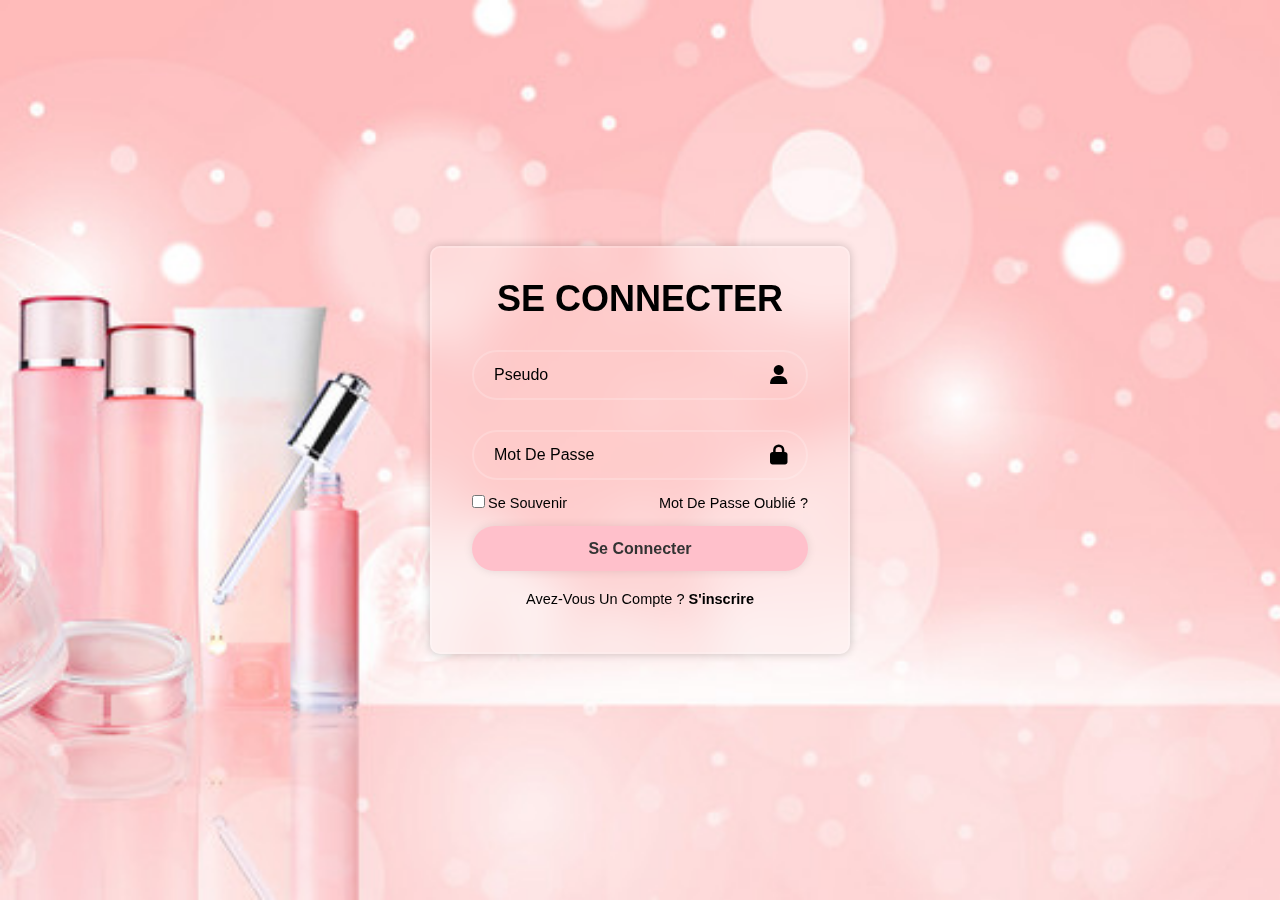
<file: log.html>
<!DOCTYPE html>
<html lang="en">
<head>
    <meta charset="UTF-8">
    <meta name="viewport" content="width=device-width, initial-scale=1.0">
    <title>Se Connecter</title>
    <link rel="stylesheet" href="style.css">
    <link rel="stylesheet" href="https://cdnjs.cloudflare.com/ajax/libs/font-awesome/6.5.1/css/all.min.css">
</head>
<body>
    <section class="flex">
        <div class="wrapper">
            <form action="">
                <h1>Se connecter</h1>
                <div class="input-box">
                    <input type="text" placeholder="Pseudo" required>
                    <i class="fa-solid fa-user"></i>
                </div>
    
                <div class="input-box">
                    <input type="password" placeholder="Mot de passe" required>
                    <i class="fa-solid fa-lock"></i>
                </div>
    
                <div class="remember-forgot">
                    <label><input type="checkbox">Se souvenir</label>
                    <a href="#">Mot de passe oublié ?</a>
                </div>
    
                <button type="submit" class="btn">Se connecter</button>
    
                <div class="register-link">
                    <p>Avez-vous un compte ? <a href="sign.html">S'inscrire</a></p>
                </div>
            </form>
        </div>
    </section>
</body>
</html>
</file>
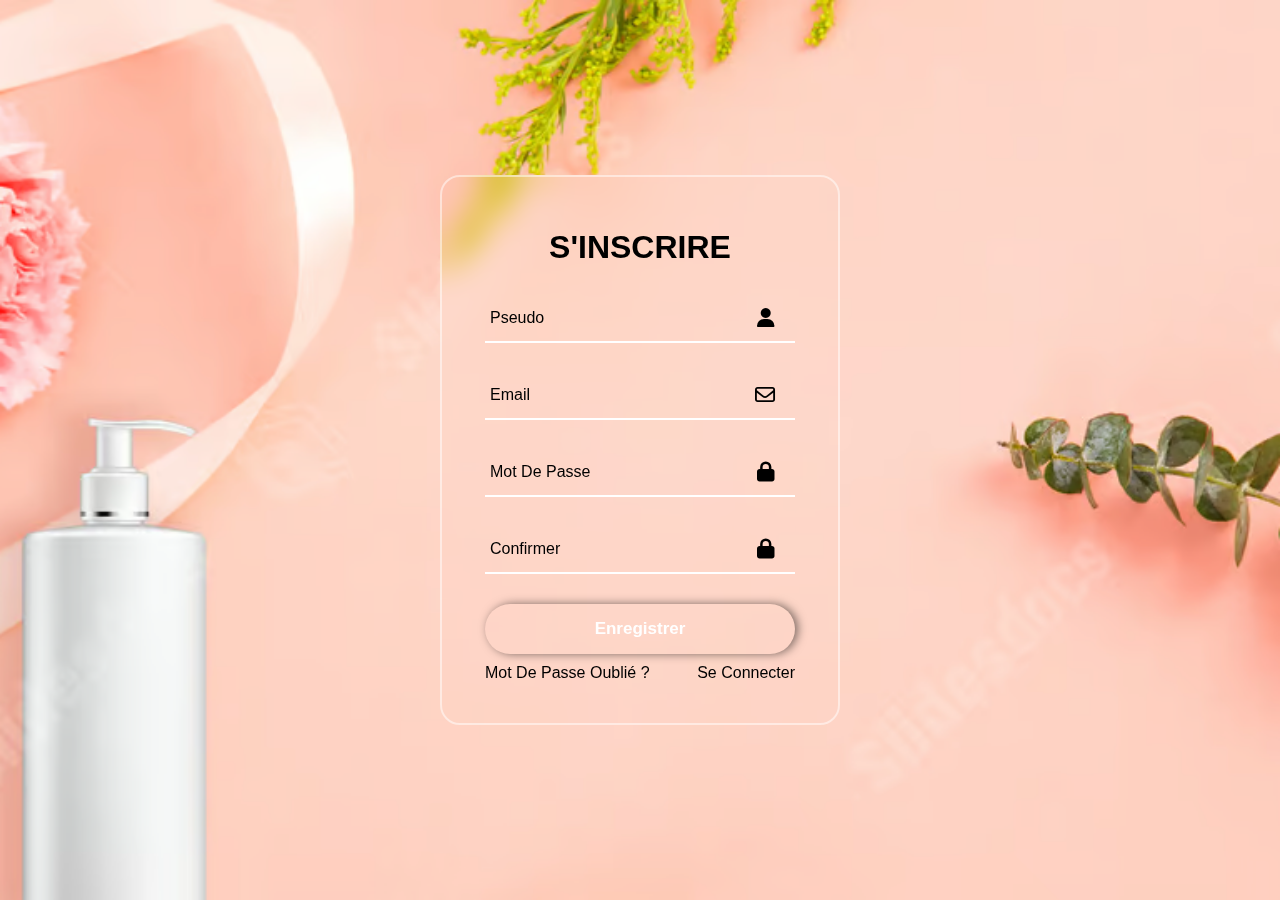
<file: sign.html>
<!DOCTYPE html>
<html lang="en">
<head>
    <meta charset="UTF-8">
    <meta name="viewport" content="width=device-width, initial-scale=1.0">
    <title>S'inscrire</title>
    <link rel="stylesheet" href="style.css">
    <link rel="stylesheet" href="https://cdnjs.cloudflare.com/ajax/libs/font-awesome/6.5.1/css/all.min.css">
</head>
<body>
    <section class="sign">
        <div class="up">
            <div class="form-box">
                <form action="" name="Formfill">
                    <h1>S'inscrire</h1>
                    <div class="input-box">
                        <input type="text" name="Pseudo" placeholder="Pseudo">
                        <i class="fa-solid fa-user"></i>
                    </div>

                    <div class="input-box">
                        <input type="email" name="Email" placeholder="Email">
                        <i class="fa-regular fa-envelope"></i>
                    </div>
    
                    <div class="input-box">
                        <input type="password" name="Password" placeholder="Mot de passe">
                        <i class="fa-solid fa-lock"></i>
                    </div>

                    <div class="input-box">
                        <input type="password" name="cPassword" placeholder="Confirmer">
                        <i class="fa-solid fa-lock"></i>
                    </div>
                    <div class="button">
                        <input type="submit" class="btn" value="Enregistrer">
                    </div>

                    <div class="group">
                        <span><a href="#">mot de passe oublié ?</a></span>
                        <span><a href="log.html">Se connecter</a></span>
                    </div>
                </form>
            </div>
        </div>
    </section>
</body>
</html>
</file>
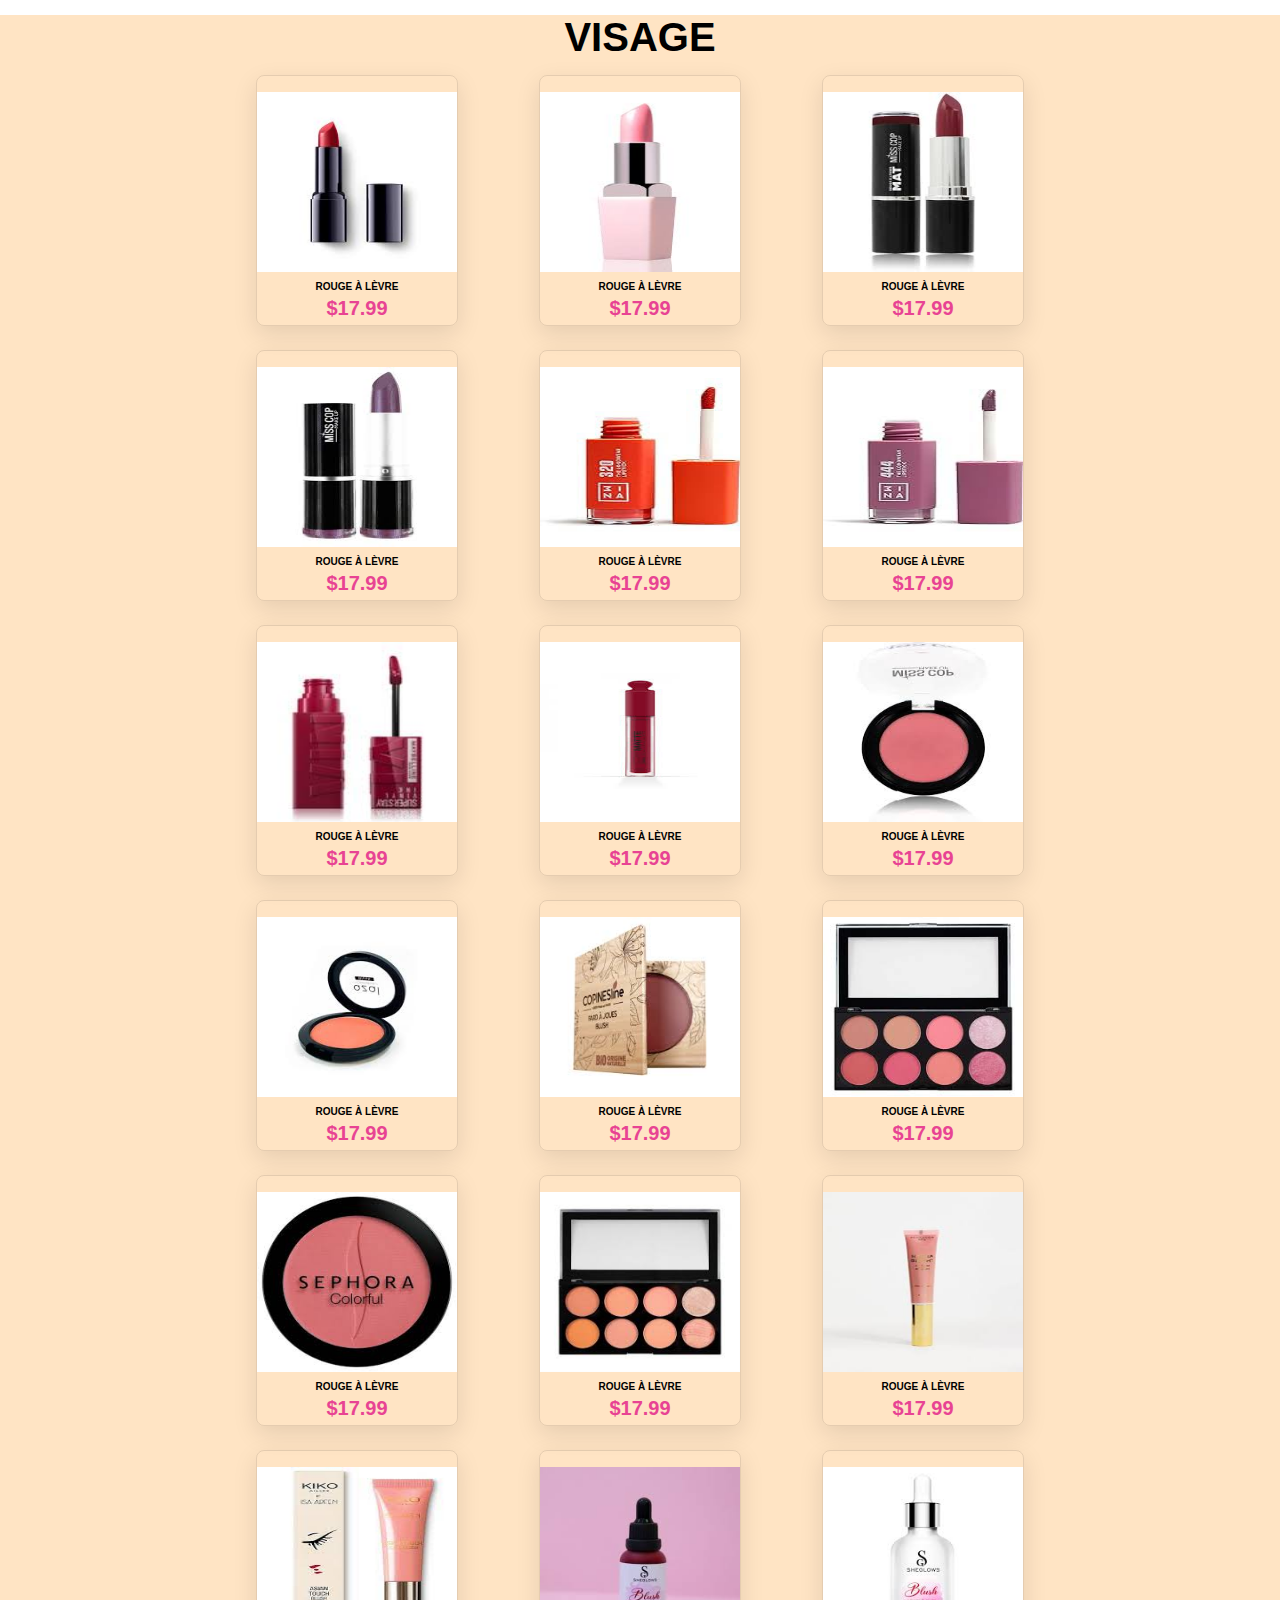
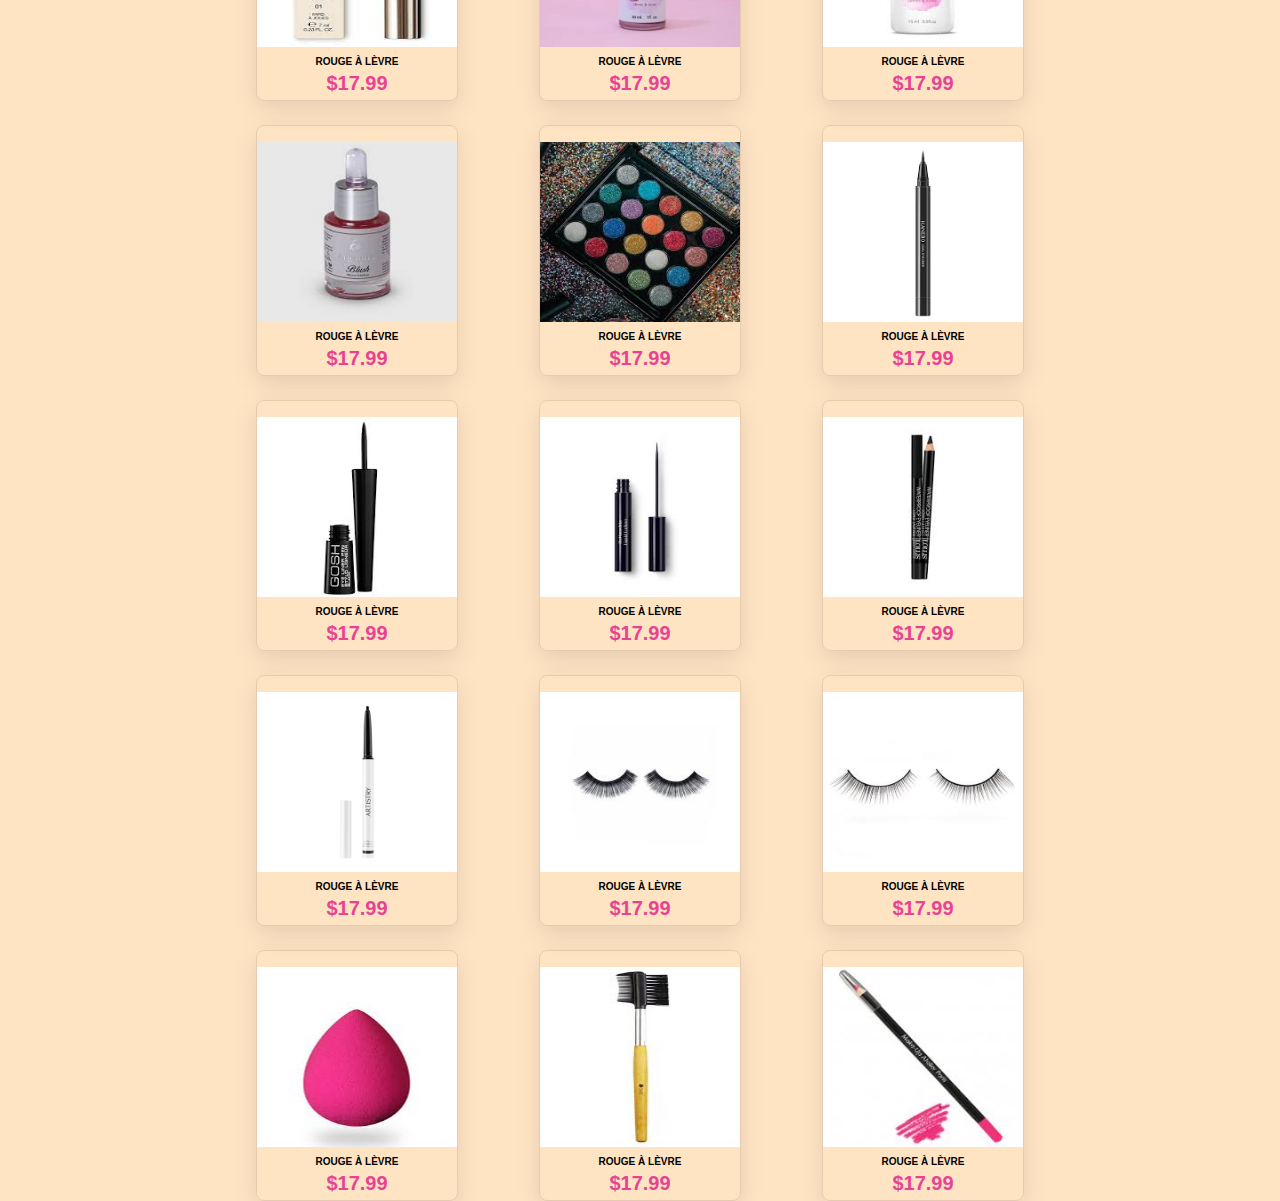
<file: visage.html>
<!DOCTYPE html>
<html lang="en">
<head>
    <meta charset="UTF-8">
    <meta name="viewport" content="width=device-width, initial-scale=1.0">
    <title>Visage</title>
    <link rel="stylesheet" href="style.css">
    <link rel="stylesheet" href="https://cdnjs.cloudflare.com/ajax/libs/font-awesome/6.5.1/css/all.min.css">
</head>
<body>
    <section class="promos">
        <h1>Visage</h1>
        <div class="box-container">
            <div class="box">
                <div class="image">
                    <img src="image15.jpeg" alt="">
                    <div class="icons">
                        <a href="#" class="fas fa-heart"></a>
                        <a href="#" class="cart-btn">shop</a>
                        <a href="#" class="fas fa-share"></a>
                    </div>
                </div>
                <div class="contenu">
                    <h3>Rouge à lèvre</h3>
                    <div class="price">$17.99</div>
                </div>
            </div>

            <div class="box">
                <div class="image">
                    <img src="image16.jpeg" alt="">
                    <div class="icons">
                        <a href="#" class="fas fa-heart"></a>
                        <a href="#" class="cart-btn">shop</a>
                        <a href="#" class="fas fa-share"></a>
                    </div>
                </div>
                <div class="contenu">
                    <h3>Rouge à lèvre</h3>
                    <div class="price">$17.99</div>
                </div>
            </div>

            <div class="box">
                <div class="image">
                    <img src="image18.jpeg" alt="">
                    <div class="icons">
                        <a href="#" class="fas fa-heart"></a>
                        <a href="#" class="cart-btn">shop</a>
                        <a href="#" class="fas fa-share"></a>
                    </div>
                </div>
                <div class="contenu">
                    <h3>Rouge à lèvre</h3>
                    <div class="price">$17.99</div>
                </div>
            </div>

            <div class="box">
                <div class="image">
                    <img src="image19.jpeg" alt="">
                    <div class="icons">
                        <a href="#" class="fas fa-heart"></a>
                        <a href="#" class="cart-btn">shop</a>
                        <a href="#" class="fas fa-share"></a>
                    </div>
                </div>
                <div class="contenu">
                    <h3>Rouge à lèvre</h3>
                    <div class="price">$17.99</div>
                </div>
            </div>

            <div class="box">
                <div class="image">
                    <img src="image22.jpeg" alt="">
                    <div class="icons">
                        <a href="#" class="fas fa-heart"></a>
                        <a href="#" class="cart-btn">shop</a>
                        <a href="#" class="fas fa-share"></a>
                    </div>
                </div>
                <div class="contenu">
                    <h3>Rouge à lèvre</h3>
                    <div class="price">$17.99</div>
                </div>
            </div>

            <div class="box">
                <div class="image">
                    <img src="image21.jpeg" alt="">
                    <div class="icons">
                        <a href="#" class="fas fa-heart"></a>
                        <a href="#" class="cart-btn">shop</a>
                        <a href="#" class="fas fa-share"></a>
                    </div>
                </div>
                <div class="contenu">
                    <h3>Rouge à lèvre</h3>
                    <div class="price">$17.99</div>
                </div>
            </div>

            <div class="box">
                <div class="image">
                    <img src="image23.jpeg" alt="">
                    <div class="icons">
                        <a href="#" class="fas fa-heart"></a>
                        <a href="#" class="cart-btn">shop</a>
                        <a href="#" class="fas fa-share"></a>
                    </div>
                </div>
                <div class="contenu">
                    <h3>Rouge à lèvre</h3>
                    <div class="price">$17.99</div>
                </div>
            </div>

            <div class="box">
                <div class="image">
                    <img src="image25.jpeg" alt="">
                    <div class="icons">
                        <a href="#" class="fas fa-heart"></a>
                        <a href="#" class="cart-btn">shop</a>
                        <a href="#" class="fas fa-share"></a>
                    </div>
                </div>
                <div class="contenu">
                    <h3>Rouge à lèvre</h3>
                    <div class="price">$17.99</div>
                </div>
            </div>

            <div class="box">
                <div class="image">
                    <img src="image26.jpeg" alt="">
                    <div class="icons">
                        <a href="#" class="fas fa-heart"></a>
                        <a href="#" class="cart-btn">shop</a>
                        <a href="#" class="fas fa-share"></a>
                    </div>
                </div>
                <div class="contenu">
                    <h3>Rouge à lèvre</h3>
                    <div class="price">$17.99</div>
                </div>
            </div>

            <div class="box">
                <div class="image">
                    <img src="image28.jpeg" alt="">
                    <div class="icons">
                        <a href="#" class="fas fa-heart"></a>
                        <a href="#" class="cart-btn">shop</a>
                        <a href="#" class="fas fa-share"></a>
                    </div>
                </div>
                <div class="contenu">
                    <h3>Rouge à lèvre</h3>
                    <div class="price">$17.99</div>
                </div>
            </div>

            <div class="box">
                <div class="image">
                    <img src="image30.jpeg" alt="">
                    <div class="icons">
                        <a href="#" class="fas fa-heart"></a>
                        <a href="#" class="cart-btn">shop</a>
                        <a href="#" class="fas fa-share"></a>
                    </div>
                </div>
                <div class="contenu">
                    <h3>Rouge à lèvre</h3>
                    <div class="price">$17.99</div>
                </div>
            </div>

            <div class="box">
                <div class="image">
                    <img src="image31.jpeg" alt="">
                    <div class="icons">
                        <a href="#" class="fas fa-heart"></a>
                        <a href="#" class="cart-btn">shop</a>
                        <a href="#" class="fas fa-share"></a>
                    </div>
                </div>
                <div class="contenu">
                    <h3>Rouge à lèvre</h3>
                    <div class="price">$17.99</div>
                </div>
            </div>

            <div class="box">
                <div class="image">
                    <img src="image32.jpeg" alt="">
                    <div class="icons">
                        <a href="#" class="fas fa-heart"></a>
                        <a href="#" class="cart-btn">shop</a>
                        <a href="#" class="fas fa-share"></a>
                    </div>
                </div>
                <div class="contenu">
                    <h3>Rouge à lèvre</h3>
                    <div class="price">$17.99</div>
                </div>
            </div>

            <div class="box">
                <div class="image">
                    <img src="image33.jpeg" alt="">
                    <div class="icons">
                        <a href="#" class="fas fa-heart"></a>
                        <a href="#" class="cart-btn">shop</a>
                        <a href="#" class="fas fa-share"></a>
                    </div>
                </div>
                <div class="contenu">
                    <h3>Rouge à lèvre</h3>
                    <div class="price">$17.99</div>
                </div>
            </div>

            <div class="box">
                <div class="image">
                    <img src="image35.jpeg" alt="">
                    <div class="icons">
                        <a href="#" class="fas fa-heart"></a>
                        <a href="#" class="cart-btn">shop</a>
                        <a href="#" class="fas fa-share"></a>
                    </div>
                </div>
                <div class="contenu">
                    <h3>Rouge à lèvre</h3>
                    <div class="price">$17.99</div>
                </div>
            </div>

            <div class="box">
                <div class="image">
                    <img src="image36.jpeg" alt="">
                    <div class="icons">
                        <a href="#" class="fas fa-heart"></a>
                        <a href="#" class="cart-btn">shop</a>
                        <a href="#" class="fas fa-share"></a>
                    </div>
                </div>
                <div class="contenu">
                    <h3>Rouge à lèvre</h3>
                    <div class="price">$17.99</div>
                </div>
            </div>

            <div class="box">
                <div class="image">
                    <img src="image37.jpeg" alt="">
                    <div class="icons">
                        <a href="#" class="fas fa-heart"></a>
                        <a href="#" class="cart-btn">shop</a>
                        <a href="#" class="fas fa-share"></a>
                    </div>
                </div>
                <div class="contenu">
                    <h3>Rouge à lèvre</h3>
                    <div class="price">$17.99</div>
                </div>
            </div>

            <div class="box">
                <div class="image">
                    <img src="image38.jpeg" alt="">
                    <div class="icons">
                        <a href="#" class="fas fa-heart"></a>
                        <a href="#" class="cart-btn">shop</a>
                        <a href="#" class="fas fa-share"></a>
                    </div>
                </div>
                <div class="contenu">
                    <h3>Rouge à lèvre</h3>
                    <div class="price">$17.99</div>
                </div>
            </div>

            <div class="box">
                <div class="image">
                    <img src="image39.jpeg" alt="">
                    <div class="icons">
                        <a href="#" class="fas fa-heart"></a>
                        <a href="#" class="cart-btn">shop</a>
                        <a href="#" class="fas fa-share"></a>
                    </div>
                </div>
                <div class="contenu">
                    <h3>Rouge à lèvre</h3>
                    <div class="price">$17.99</div>
                </div>
            </div>

            <div class="box">
                <div class="image">
                    <img src="image45.jpeg" alt="">
                    <div class="icons">
                        <a href="#" class="fas fa-heart"></a>
                        <a href="#" class="cart-btn">shop</a>
                        <a href="#" class="fas fa-share"></a>
                    </div>
                </div>
                <div class="contenu">
                    <h3>Rouge à lèvre</h3>
                    <div class="price">$17.99</div>
                </div>
            </div>

            <div class="box">
                <div class="image">
                    <img src="image46.png" alt="">
                    <div class="icons">
                        <a href="#" class="fas fa-heart"></a>
                        <a href="#" class="cart-btn">shop</a>
                        <a href="#" class="fas fa-share"></a>
                    </div>
                </div>
                <div class="contenu">
                    <h3>Rouge à lèvre</h3>
                    <div class="price">$17.99</div>
                </div>
            </div>

            <div class="box">
                <div class="image">
                    <img src="image47.jpeg" alt="">
                    <div class="icons">
                        <a href="#" class="fas fa-heart"></a>
                        <a href="#" class="cart-btn">shop</a>
                        <a href="#" class="fas fa-share"></a>
                    </div>
                </div>
                <div class="contenu">
                    <h3>Rouge à lèvre</h3>
                    <div class="price">$17.99</div>
                </div>
            </div>

            <div class="box">
                <div class="image">
                    <img src="image48.jpeg" alt="">
                    <div class="icons">
                        <a href="#" class="fas fa-heart"></a>
                        <a href="#" class="cart-btn">shop</a>
                        <a href="#" class="fas fa-share"></a>
                    </div>
                </div>
                <div class="contenu">
                    <h3>Rouge à lèvre</h3>
                    <div class="price">$17.99</div>
                </div>
            </div>

            <div class="box">
                <div class="image">
                    <img src="image49.jpeg" alt="">
                    <div class="icons">
                        <a href="#" class="fas fa-heart"></a>
                        <a href="#" class="cart-btn">shop</a>
                        <a href="#" class="fas fa-share"></a>
                    </div>
                </div>
                <div class="contenu">
                    <h3>Rouge à lèvre</h3>
                    <div class="price">$17.99</div>
                </div>
            </div>

            <div class="box">
                <div class="image">
                    <img src="image50.png" alt="">
                    <div class="icons">
                        <a href="#" class="fas fa-heart"></a>
                        <a href="#" class="cart-btn">shop</a>
                        <a href="#" class="fas fa-share"></a>
                    </div>
                </div>
                <div class="contenu">
                    <h3>Rouge à lèvre</h3>
                    <div class="price">$17.99</div>
                </div>
            </div>

            <div class="box">
                <div class="image">
                    <img src="image51.jpeg" alt="">
                    <div class="icons">
                        <a href="#" class="fas fa-heart"></a>
                        <a href="#" class="cart-btn">shop</a>
                        <a href="#" class="fas fa-share"></a>
                    </div>
                </div>
                <div class="contenu">
                    <h3>Rouge à lèvre</h3>
                    <div class="price">$17.99</div>
                </div>
            </div>

            <div class="box">
                <div class="image">
                    <img src="image52.jpeg" alt="">
                    <div class="icons">
                        <a href="#" class="fas fa-heart"></a>
                        <a href="#" class="cart-btn">shop</a>
                        <a href="#" class="fas fa-share"></a>
                    </div>
                </div>
                <div class="contenu">
                    <h3>Rouge à lèvre</h3>
                    <div class="price">$17.99</div>
                </div>
            </div>

            <div class="box">
                <div class="image">
                    <img src="image109.jpeg" alt="">
                    <div class="icons">
                        <a href="#" class="fas fa-heart"></a>
                        <a href="#" class="cart-btn">shop</a>
                        <a href="#" class="fas fa-share"></a>
                    </div>
                </div>
                <div class="contenu">
                    <h3>Rouge à lèvre</h3>
                    <div class="price">$17.99</div>
                </div>
            </div>

            <div class="box">
                <div class="image">
                    <img src="image110.jpeg" alt="">
                    <div class="icons">
                        <a href="#" class="fas fa-heart"></a>
                        <a href="#" class="cart-btn">shop</a>
                        <a href="#" class="fas fa-share"></a>
                    </div>
                </div>
                <div class="contenu">
                    <h3>Rouge à lèvre</h3>
                    <div class="price">$17.99</div>
                </div>
            </div>

            <div class="box">
                <div class="image">
                    <img src="image111.jpeg" alt="">
                    <div class="icons">
                        <a href="#" class="fas fa-heart"></a>
                        <a href="#" class="cart-btn">shop</a>
                        <a href="#" class="fas fa-share"></a>
                    </div>
                </div>
                <div class="contenu">
                    <h3>Rouge à lèvre</h3>
                    <div class="price">$17.99</div>
                </div>
            </div>
        </div>
    </section>
</body>
</html>
</file>
<file: style.css>
*{
    margin: 0;
    padding: 0;
    box-sizing: border-box;
    font-family: Verdana, Geneva, Tahoma, sans-serif;
    outline: none;
    text-decoration: none;
    text-transform: capitalize;
    transition: .2s linear;
}
/* header */
header {
    position: fixed;
    top: 0;
    left: 0;
    width: 100%;
    height: 100px;
    background-color: pink;
    display: flex;
    justify-content: space-between;
    align-items: center;
    padding: 2px 10%;
    box-shadow: 0 0 20px rgba(0, 0, 0, 0.1);
    z-index: 100;
}
.logo{
    font-size: 2rem;
    color: #333;
    font-weight: bolder;
    text-decoration: 0;
}
.logo span{
    color: #e84393;
}
.menu {
    display: flex;
    align-items: center;
}
.menu ul {
    margin-left: 25px;
    display: flex;
    list-style: none;
}
.menu ul a {
    padding: 10px;
    margin-left: 50px;
    text-transform: capitalize;
    font-size: 20px;
    color: #000;
    text-decoration: 0;
    position: relative;
}
.menu ul a:hover {
    transition: 0.1s ease-out;
    border: 1px solid #000;
    border-radius: 50px;
}
.header-end {
    font-size: 25px;
    display: flex;
    align-items: center;
}
.header-end i {
    margin-right: 25px;
}
.fa-user {
    position: relative;
}
.login {
    position: absolute;
    right: -40px;
    top: 40px;
    width: 270px;
    padding: 20px;
    display: none;
    flex-direction: column;
    align-items: center;
    background-color: #fff;
    box-shadow: 0 0 8px rgba(0, 0, 0, 0.1);
    border-radius: 6px;
}
.login button {
    font-size: 20px;
    width: 100%;
    background-color: #e84393;
    color: #fff;
    border-radius: 50px;
    z-index: 1;
}
.button span {
    width: 100%;
    text-align: center;
}
hr {
    border: 0;
    margin: 30px 0;
    background-color: #999;
    width: 100%;
    height: 1px;
}
.login p {
    font-size: 12px;
    font-weight: 400;
    margin-bottom: 25px;
    text-align: center;
}
.login button:last-child {
    background-color: transparent;
    color: #e84393;
    border: 1px solid #e84393;
}
.login button:hover {
    transform: scale(1.06);
}
.login::after {
    position: absolute;
    right: 40px;
    top: -8px;
    content: "";
    height: 25px;
    width: 25px;
    z-index: -3;
    background-color: #fff;
    box-shadow: 0 0 8px rgba(0, 0, 0, 0.2);
    transform: rotate(50deg);
}
.login::before {
    position: absolute;
    right: 40px;
    top: -8px;
    content: "";
    height: 25px;
    width: 25px;
    background-color: #fff;
    transform: rotate(50deg);
}
.fa-user:hover .login {
    display: block;
}
/* header */

/* home */
.home {
    margin-top: 100px;
    display: flex;
    align-items: center;
    box-shadow: 0 0 8px rgba(0, 0, 0, 0.2);
    background: url(image10.png) no-repeat;
    background-size: cover;
    background-position: center;
    height: 30rem;
    max-width: 100%;
}
.home .content {
    font-family: Arial, Helvetica, sans-serif;
    margin-left: 20rem;
    margin-bottom: 5rem;
    color: #999;
    text-align: center;
}
.home .content h3 {
    font-size: 25px;
    color: #fff;
}
.home .content hr {
    align-items: center;
    width: 15rem;
    margin-left: 5rem;
}
/* home */

/* product */
.product {
    padding: 0 25%;
}
h1 {
    font-size: 40px;
    text-align: center;
    text-transform: uppercase;
}
.product p {
    text-align: center;
    margin-top: 15px;
    margin-bottom: 25px;
}
.accessories-list {
    display: flex;
    justify-content: space-between;
}
.accessories-list img {
    box-shadow: 0 0 9px rgba(0, 0, 0, 0.1);
    border-radius: 10px;
    margin-bottom: 20px;
    width: 200px;
    height: 200px;
}
h3 {
    text-transform: uppercase;
    font-size: 20px;
    text-align: center;
}
.accessories-list .box {
    transition: 0.5s ease-out;
    cursor: pointer;
}
.accessories-list .box:hover {
    transform: scale(1.05);
}
/* product */

/* promos */
.promos{
    margin-top: 15px;
    padding: 0 20%;
    background-color: bisque;
    width: 100%;
}
.promos .box-container {
    margin-top: 15px;
    display: flex;
    flex-wrap: wrap;
    gap: 1.5rem;
    justify-content: space-between;
}
.promos .box-container .box {
    box-shadow: 0 .5rem 1.5rem rgba(0, 0, 0, 0.1);
    border-radius: .5rem;
    border: .1rem solid rgba(0, 0, 0, 0.1);
    position: relative;
}
.promos .box-container .box .discount {
    position: absolute;
    top: 0.2rem; left: 1rem;
    padding: .7rem 1rem;
    color: #e84393;
    background: rgba(255, 51, 153, .05);
    z-index: 1;
    border-radius: .5rem;
}
.promos .box-container .box .image {
    position: relative;
    text-align: center;
    padding-top: 1rem;
}
.promos .box-container .box .image img {
    width: 200px;
    height: 180px;
}
.promos h3 {
    text-transform: uppercase;
    font-size: 10px;
    text-align: center;
}
.promos .box-container .box .image .icons {
    position: absolute;
    bottom: 0; left: 0; right: 0;
    display: none;
}
.promos .box-container .box:hover .image .icons {
    display: flex;
}
.promos .box-container .box .image .icons a {
    height: 25px;
    line-height: 25px;
    font-size: 1rem;
    background: #e84393;
    width: 50%;
    color: #fff;
}
.promos .box-container .box .image .icons .cart-btn {
    border-left: .1rem solid #fff7;
    border-right: .1rem solid #fff7;
    width: 100%;
}
.promos .box-container .box .image .icons a:hover {
    background: #333;
}
.promos .box-container .box .contenu {
    padding: 5px;
    text-align: center;
}
.promos .box-container .box .contenu .price {
    font-size: 20px;
    color: #e84393;
    font-weight: bolder;
    padding-top: 5px;
}
.promos .box-container .box .contenu .price span {
    font-size: 10px;
    color: #999;
    font-weight: lighter;
    text-decoration: line-through;
}
/* promos */

/* contact */
.contact .row {
    margin-top: 0px;
    display: flex;
    flex-wrap: wrap;
    gap: 1.5rem;
    align-items: center;
    padding: 0 25%;
    border: .1rem solid rgba(0, 0, 0, 0.1);
    background: hsla(327, 73%, 33%, 0.912);
    border-radius: .5rem;
}
 .contact .box { 
    padding-left:2%;
    font-size: 25px;
    color: #333;
    text-transform: none;
    border: .1rem solid rgba(0, 0, 0, 0.1);
    border-radius: .5rem;
    width: 100%;
    margin: 10px 0;
    height: 100%;

}
.contact .row  form textarea {
    height:100%;
    resize: none;
}
.contact h1 {
    border-radius: .5rem;
    color: #fff;
    margin-bottom: 0.5px;
    background: hsla(327, 73%, 33%, 0.912);
}
/* contact */

/* footer */
footer {
    background-color: #000;
    color: #fff;
    margin-top: 2px;
    padding: 25px 10%;
}
footer p {
    font-size: 15px;
}
.icones_social {
    margin: 20px 0;
}
.icones_social i {
    margin-right: 20px;
    font-size: 20px;
}
footer img {
    margin-top: 20px;
    border: 1px solid #fff;
    height: 50px;
    cursor: pointer;
}
footer img:last-child {
    margin-left: 10px;
}
footer .div2 {
    padding: 0 15%;
    display: flex;
    justify-content: space-between;
    align-items: center;
}
footer .div2 h3 {
    margin-bottom: 10px;
    font-size: 10px;
}
footer .div2 ul {
    display: flex;
    flex-direction: column;
}
footer .div2 ul a {
    font-size: 13px;
    color: #fff;
    text-decoration: 0;
    margin-bottom: 5px;
    transition: 0.5s;
}
footer .div2 ul a:hover {
    letter-spacing: 0.5px;
}
footer .div3 {
    text-align: center;
}
footer .div3 p:first-child {
    font-size: 13px;
}
footer .div3 p:last-child {
    font-size: 12px;
    color: #999;
    margin-top: 10px;
}
footer .div3 span {
    color: #e84393;
}
/* footer */

/* log */
.flex {
    margin: 0;
    padding: 0;
    box-sizing: border-box;
    display: flex;
    justify-content: center;
    align-items: center;
    min-height: 100vh;
    background: url('image120.jpeg') no-repeat;
    background-size: cover;
    background-position: center;
}
.wrapper {
    width: 420px;
    background: transparent;
    border: 2px solid rgba(255, 255, 255, 0.2);
    backdrop-filter: blur(20px);
    box-shadow: 0 0 10px rgba(0, 0, 0, 0.2);
    color: #000;
    border-radius: 10px;
    padding: 30px 40px;
}
.wrapper h1 {
    font-size: 36px;
    text-align: center;
}
.wrapper .input-box {
    position: relative;
    width: 100%;
    height: 50px;
    margin: 30px 0;
}
.input-box input {
    width: 100%;
    height: 100%;
    background: transparent;
    border: none;
    outline: none;
    border: 2px solid rgba(255, 255, 255, 0.2);
    border-radius: 40px;
    font-size: 16px;
    color: #000;
    padding: 20px 45px 20px 20px;
}
.input-box input::placeholder {
    color: #000;
}
.input-box i {
    position: absolute;
    right: 20px;
    top: 50%;
    transform: translateY(-50%);
    font-size: 20px;
}
.wrapper .remember-forgot {
    display: flex;
    justify-content: space-between;
    font-size: 14.5px;
    margin: -15px 0 15px;
}
.remember-forgot label input {
    accent-color: #fff;
    margin-right: 3px;
}
.remember-forgot a {
    color: #000;
    text-decoration: none;
}
.remember-forgot a:hover {
    text-decoration: underline;
}
.btn {
    width: 100%;
    height: 45px;
    background: pink;
    border: none;
    outline: none;
    border-radius: 40px;
    box-shadow: 0 0 10px rgba(0, 0, 0, 0.1);
    cursor: pointer;
    font-size: 16px;
    color: #333;
    font-weight: 600;
}
.wrapper .register-link {
    font-size: 14.5px;
    text-align: center;
    margin: 20px 0 15px;
}
.register-link p a {
    color: #000;
    text-decoration: none;
    font-weight: 600;
}
.register-link p a:hover {
    text-decoration: underline;
}
/* log */

/* sign */
.sign {
    margin: 0;
    padding: 0;
    box-sizing: border-box;
    background: url('image122.avif') no-repeat;
    background-position: center;
    background-size: cover;
    min-height: 100vh;
    width: 100%;
}
.up {
    display: flex;
    justify-content: center;
    align-items: center;
    min-height: 100vh;
}
.form-box {
    position: relative;
    width: 400px;
    height: 550px;
    border: 2px solid rgba(255, 255, 255, 0.5);
    border-radius: 20px;
    backdrop-filter: blur(15px);
    display: flex;
    justify-content: center;
    align-items: center;
}
.form-box h1 {
    color: #000;
    text-align: center;
    font-size: 32px;
}
.form-box .input-box {
    position: relative;
    margin: 30px 0;
    width: 310px;
    border-bottom: 2px solid #fff;
}
.form-box .input-box input {
    width: 100%;
    height: 45px;
    background: transparent;
    border: none;
    outline: none;
    padding: 0 20px 0 5px;
    color: #000;
    font-size: 16px;
}
input::placeholder {
    color: #000;
}
.form-box .btn {
    color: #fff;
    background: transparent;
    width: 100%;
    height: 50px;
    border-radius: 40px;
    outline: none;
    border: none;
    font-size: 17px;
    cursor: pointer;
    box-shadow: 3px 0 10px rgba(0, 0, 0, 0.5);
}
.group {
    display: flex;
    justify-content: space-between;
}
.group span a {
    color: #000;
    position: relative;
    top: 10px;
    text-decoration: none;
    font-weight: 500;
}
.group a:focus {
    text-decoration: underline;
}
</file>
